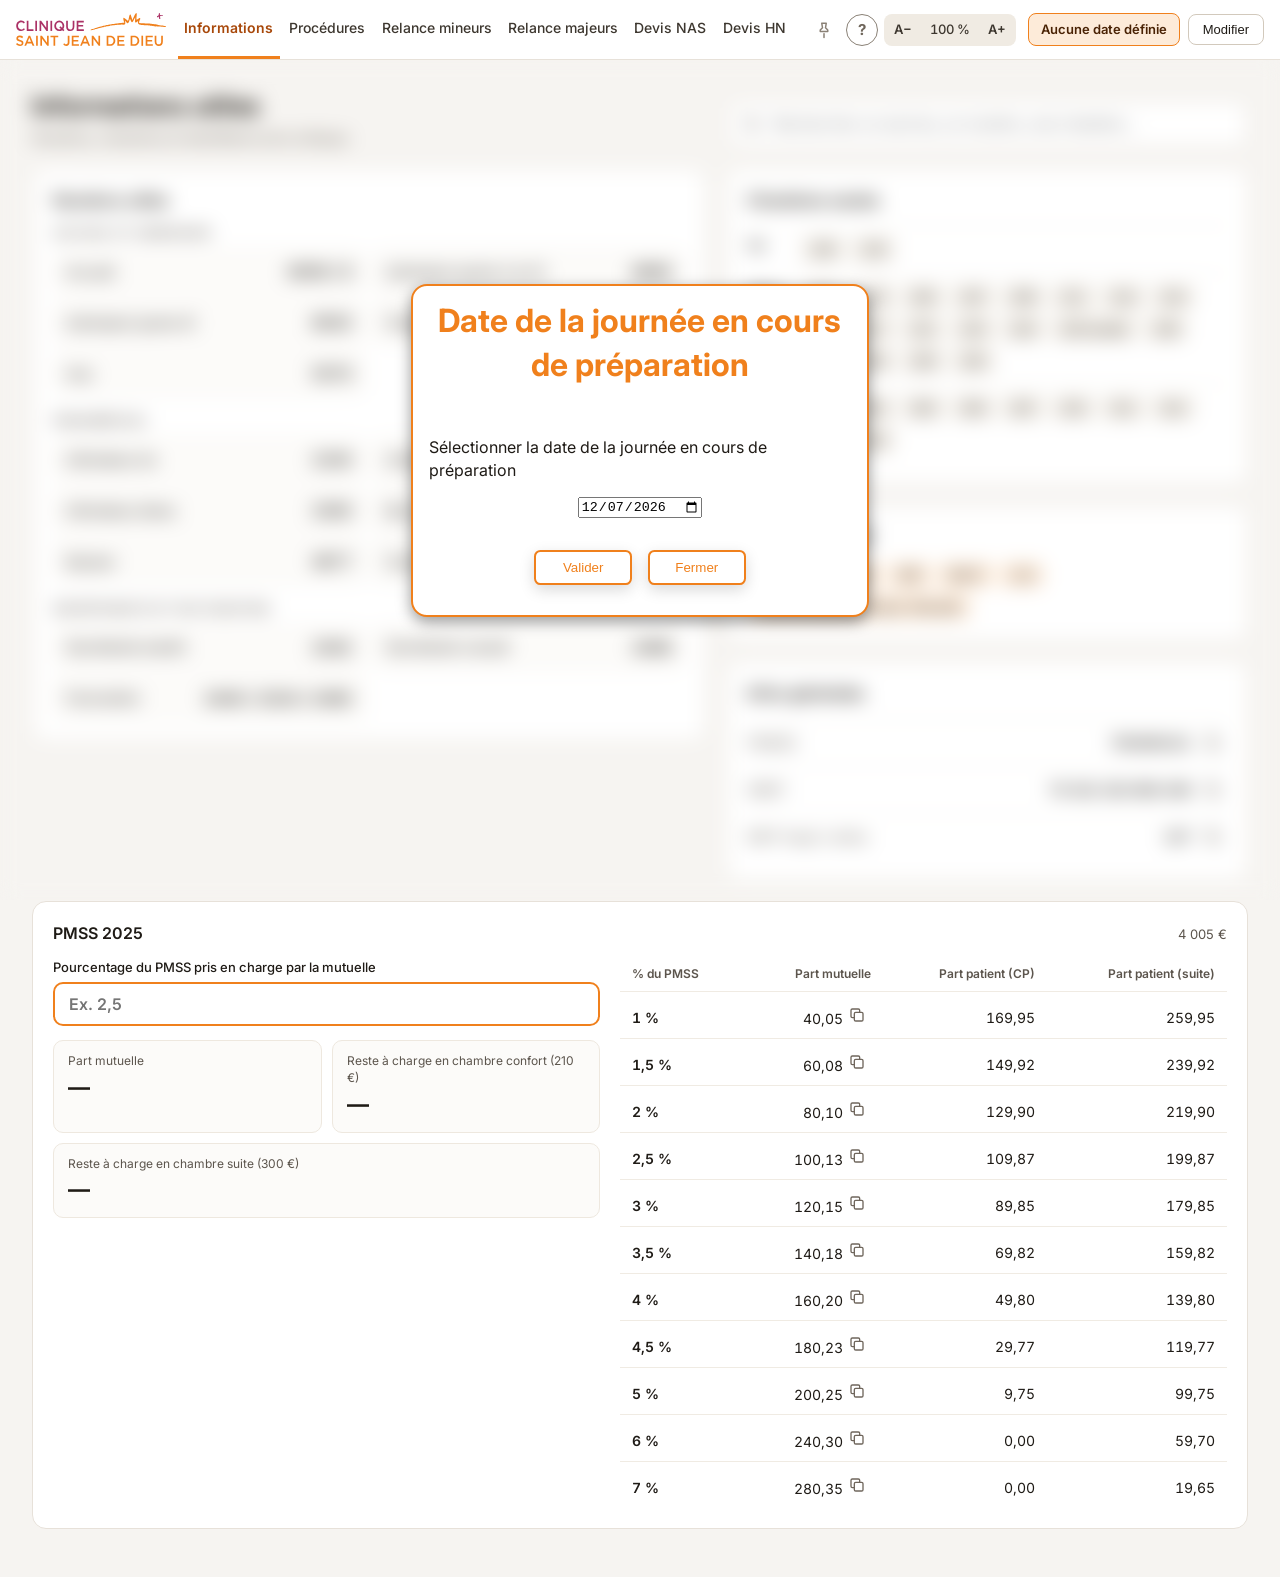
<file: index.html>
<!DOCTYPE html>
<html lang="fr">

<head>
    <meta charset="UTF-8">
    <meta name="viewport" content="width=device-width, initial-scale=1.0">
    <link href="./css/reset.css" rel="stylesheet" />
    <link href="./css/main.css" rel="stylesheet" />
    <link href="./css/header.css" rel="stylesheet" />
    <link href="./css/modal.css" rel="stylesheet" />
    <link href="./css/infos.css" rel="stylesheet" />
    <link href="./css/forms.css" rel="stylesheet" />
    <link href="./css/help.css" rel="stylesheet" />

    <script>
        // Taille du texte choisie sur ce poste (appliquée avant l'affichage pour éviter un saut)
        try {
            const taille = Number(localStorage.getItem('taillePolice'));
            if (taille >= 90 && taille <= 140) document.documentElement.style.fontSize = taille + '%';
        } catch (e) { /* stockage indisponible */ }
    </script>
    <title>Admissions - SJDD</title>
</head>

<body>
    <header>
        <img src="./images/logo.svg" alt="Logo de la clinique Saint-Jean de Dieu">
        <nav>
            <a href="#informations" class="active">Informations</a>
            <a href="#procedures">Procédures</a>
            <a href="#mineurs">Relance mineurs</a>
            <a href="#majeurs">Relance majeurs</a>
            <a href="#devis-nas">Devis NAS</a>
            <a href="#devis-hn">Devis HN</a>
        </nav>
        <div class="tools">
            <button type="button" id="pin-home" class="pin-home has-tip" aria-pressed="false" data-tip="Définir cette page comme page d'accueil" aria-label="Définir cette page comme page d'accueil de ce poste">
                <svg aria-hidden="true" focusable="false" viewBox="0 0 24 24" fill="none" stroke="currentColor" stroke-width="2" stroke-linecap="round" stroke-linejoin="round"><path d="M12 17v5"/><path d="M9 3h6l-1 6 3 3v2H7v-2l3-3z"/></svg>
            </button>
            <button type="button" id="open-help" class="help-btn has-tip" data-tip="Aide : à quoi sert chaque page" aria-label="Ouvrir l'aide : à quoi sert chaque page" aria-haspopup="dialog">?</button>
            <div class="font-size" role="group" aria-label="Taille du texte">
                <button type="button" id="font-minus" class="has-tip" data-tip="Réduire la taille du texte" aria-label="Réduire la taille du texte">A−</button>
                <button type="button" id="font-reset" class="has-tip" data-tip="Remettre la taille par défaut" aria-label="Remettre la taille du texte par défaut">100 %</button>
                <button type="button" id="font-plus" class="has-tip" data-tip="Agrandir la taille du texte" aria-label="Agrandir la taille du texte">A+</button>
            </div>
        </div>
        <div id="date-prepa">
            <p><span class="lbl-full">Journée en préparation :</span><span class="lbl-short">En préparation :</span> <span id="date-prepa-value"></span></p>
            <button id="open-modal" class="custom-button has-tip" data-tip="Changer la journée en préparation">Modifier</button>
        </div>
    </header>
    <main>
        <section id="informations">
            <div class="page-head">
                <div>
                    <h1>Informations utiles</h1>
                    <p class="page-sub">Numéros, chambres et identifiants de la clinique.</p>
                </div>
                <div class="search">
                    <svg aria-hidden="true" focusable="false" viewBox="0 0 24 24" fill="none" stroke="currentColor" stroke-width="2" stroke-linecap="round" stroke-linejoin="round"><circle cx="11" cy="11" r="7"/><path d="m20 20-3.5-3.5"/></svg>
                    <input type="search" id="info-search" placeholder="Rechercher un service, un numéro, une chambre…" aria-label="Rechercher dans les informations utiles" autocomplete="off">
                </div>
            </div>
            <p class="empty-state" id="info-empty" hidden>Aucun résultat pour cette recherche.</p>
            <div class="cols">
                <article id="telephone" class="card col-7 search-block">
                    <div class="card-head"><h2>Numéros utiles</h2></div>
                    <div class="groups">
                    <div class="search-group">
                        <h3 class="group-label">Accueil et admission</h3>
                        <div class="tiles">
                            <div class="tile search-item"><span>Accueil</span><strong>6009 / 9</strong></div>
                            <div class="tile search-item"><span>Admission (porte 2 et 3)</span><strong>6690</strong></div>
                            <div class="tile search-item"><span>Admission (porte 4)</span><strong>8020</strong></div>
                            <div class="tile search-item"><span>Prépa</span><strong>2038 / 4692</strong></div>
                            <div class="tile search-item"><span>Ana</span><strong>5570</strong></div>
                        </div>
                    </div>
                    <div class="search-group">
                        <h3 class="group-label">Paramédical</h3>
                        <div class="tiles">
                            <div class="tile search-item"><span>Infirmières 1er</span><strong>2100</strong></div>
                            <div class="tile search-item"><span>Infirmières 2ème</span><strong>2200</strong></div>
                            <div class="tile search-item"><span>Infirmières 3ème</span><strong>2300</strong></div>
                            <div class="tile search-item"><span>Bloc (responsable)</span><strong>6622 / 8004</strong></div>
                            <div class="tile search-item"><span>Myriam</span><strong>4677</strong></div>
                            <div class="tile search-item"><span>Fast track</span><strong>4633</strong></div>
                        </div>
                    </div>
                    <div class="search-group">
                        <h3 class="group-label">Secrétariats et facturation</h3>
                        <div class="tiles">
                            <div class="tile search-item"><span>Secrétariat anesth</span><strong>2342</strong></div>
                            <div class="tile search-item"><span>Secrétariat consult</span><strong>2496</strong></div>
                            <div class="tile search-item"><span>Facturation</span><strong>2440 / 2324 / 2490</strong></div>
                        </div>
                    </div>
                    </div>
                </article>
                <div class="col-5 stack">
                    <article id="chambres-seules" class="card search-block">
                        <div class="card-head"><h2>Chambres seules</h2></div>
                    <div class="floor search-group">
                        <h3 class="group-label">1er</h3>
                        <div class="chips"><span class="chip search-item">105</span><span class="chip search-item">118</span></div>
                    </div>
                    <div class="floor search-group">
                        <h3 class="group-label">2ème</h3>
                        <div class="chips"><span class="chip search-item">201</span><span class="chip search-item">203</span><span class="chip search-item">205</span><span class="chip search-item">207</span><span class="chip search-item">209</span><span class="chip search-item">211</span><span class="chip search-item">214</span><span class="chip search-item">215</span><span class="chip search-item">216</span><span class="chip search-item">217</span><span class="chip search-item">221</span><span class="chip search-item">223</span><span class="chip search-item">224</span><span class="chip search-item">225 (suite)</span><span class="chip search-item">226</span><span class="chip search-item">227</span><span class="chip search-item">228</span><span class="chip search-item">229</span><span class="chip search-item">230</span></div>
                    </div>
                    <div class="floor search-group">
                        <h3 class="group-label">3ème</h3>
                        <div class="chips"><span class="chip search-item">301</span><span class="chip search-item">302</span><span class="chip search-item">303</span><span class="chip search-item">304</span><span class="chip search-item">307</span><span class="chip search-item">310</span><span class="chip search-item">311</span><span class="chip search-item">312</span><span class="chip search-item">313</span><span class="chip search-item">316</span></div>
                    </div>
                    </article>
                    <article id="exo-pat" class="card search-block">
                        <div class="card-head"><h2>Exonération PAT</h2></div>
                        <div class="chips">
                            <span class="chip chip--accent search-item">ALD</span>
                            <span class="chip chip--accent search-item">AT</span>
                            <span class="chip chip--accent search-item">INV</span>
                            <span class="chip chip--accent search-item">SPE</span>
                            <span class="chip chip--accent search-item">SNCF</span>
                            <span class="chip chip--accent search-item">115</span>
                            <span class="chip chip--accent search-item">Tous les assurés Alsace-Moselle</span>
                        </div>
                    </article>
                    <article id="general" class="card search-block">
                        <div class="card-head"><h2>Infos générales</h2></div>
                    <div class="kv search-item">
                        <span>FINESS</span>
                        <span class="kv-value">750300121<button type="button" class="copy-btn" data-copy="750300121" aria-label="Copier le FINESS"><svg aria-hidden="true" focusable="false" viewBox="0 0 24 24" fill="none" stroke="currentColor" stroke-width="2" stroke-linecap="round" stroke-linejoin="round"><rect x="8" y="8" width="13" height="13" rx="2"/><path d="M16 8V5a2 2 0 0 0-2-2H5a2 2 0 0 0-2 2v9a2 2 0 0 0 2 2h3"/></svg></button></span>
                    </div>
                    <div class="kv search-item">
                        <span>SIRET</span>
                        <span class="kv-value">75 331 332 900 249<button type="button" class="copy-btn" data-copy="75 331 332 900 249" aria-label="Copier le SIRET"><svg aria-hidden="true" focusable="false" viewBox="0 0 24 24" fill="none" stroke="currentColor" stroke-width="2" stroke-linecap="round" stroke-linejoin="round"><rect x="8" y="8" width="13" height="13" rx="2"/><path d="M16 8V5a2 2 0 0 0-2-2H5a2 2 0 0 0-2 2v9a2 2 0 0 0 2 2h3"/></svg></button></span>
                    </div>
                    <div class="kv search-item">
                        <span>DMT hospi / ambu</span>
                        <span class="kv-value">137<button type="button" class="copy-btn" data-copy="137" aria-label="Copier le DMT hospi / ambu"><svg aria-hidden="true" focusable="false" viewBox="0 0 24 24" fill="none" stroke="currentColor" stroke-width="2" stroke-linecap="round" stroke-linejoin="round"><rect x="8" y="8" width="13" height="13" rx="2"/><path d="M16 8V5a2 2 0 0 0-2-2H5a2 2 0 0 0-2 2v9a2 2 0 0 0 2 2h3"/></svg></button></span>
                    </div>
                    </article>
                </div>
            </div>
            <article id="pmss" class="card search-item">
                <div class="card-head"><h2>PMSS 2025</h2><span>4 005 €</span></div>
                <div class="pmss-layout">
                    <section id="pmss-calcul">
                        <div id="pmss-calcul-inputs">
                            <label for="pmss-pourcentage">Pourcentage du PMSS pris en charge par la mutuelle</label>
                            <input type="number" id="pmss-pourcentage" min="0" step="0.1" inputmode="decimal" placeholder="Ex. 2,5">
                        </div>
                        <dl>
                            <div><dt>Part mutuelle</dt><dd><output id="pmss-mutuelle">—</output></dd></div>
                            <div><dt>Reste à charge en chambre confort (210 €)</dt><dd><output id="pmss-confort">—</output></dd></div>
                            <div><dt>Reste à charge en chambre suite (300 €)</dt><dd><output id="pmss-suite">—</output></dd></div>
                        </dl>
                    </section>
                    <div class="table-wrap">
                        <table>
                            <thead>
                                <tr>
                                    <th scope="col">% du PMSS</th>
                                    <th scope="col">Part mutuelle</th>
                                    <th scope="col">Part patient (CP)</th>
                                    <th scope="col">Part patient (suite)</th>
                                </tr>
                            </thead>
                            <tbody></tbody>
                        </table>
                    </div>
                </div>
            </article>
        </section>
        <section id="procedures">
            <div class="page-head">
                <div>
                    <h1>Procédures</h1>
                    <p class="page-sub">Choisir une procédure dans la liste pour l'afficher.</p>
                </div>
            </div>
            <div class="cols">
                <section class="card col-4 proc-col" id="procedures-list-card" aria-label="Liste des procédures">
                    <div class="search-row">
                        <div class="search">
                            <svg aria-hidden="true" focusable="false" viewBox="0 0 24 24" fill="none" stroke="currentColor" stroke-width="2" stroke-linecap="round" stroke-linejoin="round"><circle cx="11" cy="11" r="7"/><path d="m20 20-3.5-3.5"/></svg>
                            <input type="search" id="proc-search" placeholder="Rechercher une procédure…" aria-label="Rechercher une procédure" autocomplete="off">
                        </div>
                    </div>
                    <div id="proc-list">
                        <div class="proc-group">
                            <h3 class="group-label">Parcours patient</h3>
                            <ul class="proc-list">
                                <li><button type="button" class="proc-item" data-proc="Préadmission patient majeur" aria-current="true">Préadmission patient majeur</button></li>
                                <li><button type="button" class="proc-item" data-proc="Préadmission patient mineur">Préadmission patient mineur</button></li>
                                <li><button type="button" class="proc-item" data-proc="Demande de PEC (Prise En Charge)">Demande de PEC (Prise En Charge)</button></li>
                                <li><button type="button" class="proc-item" data-proc="Ajout de PEC (Prise En Charge)">Ajout de PEC (Prise En Charge)</button></li>
                                <li><button type="button" class="proc-item" data-proc="Admission ambulatoire">Admission ambulatoire</button></li>
                                <li><button type="button" class="proc-item" data-proc="Admission hospitalisation">Admission hospitalisation</button></li>
                                <li><button type="button" class="proc-item" data-proc="Sortie hospitalisation">Sortie hospitalisation</button></li>
                            </ul>
                        </div>
                        <div class="proc-group">
                            <h3 class="group-label">Backoffice</h3>
                            <ul class="proc-list">
                                <li><button type="button" class="proc-item" data-proc="Prépa ambulatoire">Prépa ambulatoire</button></li>
                                <li><button type="button" class="proc-item" data-proc="Prépa hospitalisation">Prépa hospitalisation</button></li>
                            </ul>
                        </div>
                        <div class="proc-group">
                            <h3 class="group-label">Cas particuliers</h3>
                            <ul class="proc-list">
                                <li><button type="button" class="proc-item" data-proc="Patient non assuré social">Patient non assuré social</button></li>
                                <li><button type="button" class="proc-item" data-proc="Patient hors nomenclature">Patient hors nomenclature</button></li>
                            </ul>
                        </div>
                        <div class="proc-group">
                            <h3 class="group-label">Général</h3>
                            <ul class="proc-list">
                                <li><button type="button" class="proc-item" data-proc="Consultation des droits">Consultation des droits</button></li>
                                <li><button type="button" class="proc-item" data-proc="CFE">CFE</button></li>
                                <li><button type="button" class="proc-item" data-proc="Recommandations globales">Recommandations globales</button></li>
                            </ul>
                        </div>
                    </div>
                    <p class="empty-state" id="proc-empty" hidden>Aucune procédure trouvée.</p>
                </section>
                <article class="card col-8 proc-pane proc-col-main" id="proc-pane" aria-live="polite">
                    <h2 id="proc-title">Préadmission patient majeur</h2>
                    <div class="proc-soon" id="proc-soon" hidden>
                        <span class="soon">Bientôt</span>
                        <p>Le contenu de cette procédure sera disponible prochainement.</p>
                    </div>
                    <div class="proc-body" data-proc="Préadmission patient majeur">

                        <div class="proc-alert" role="note">
                            <span class="proc-alert-icon" aria-hidden="true">!</span>
                            <p>Tenter de faire faire la préadmission <strong>en ligne via l'espace patient</strong>. Si impossible, suivre la procédure ci-dessous.</p>
                        </div>

                        <ol class="steps">
                            <li><span class="app app--expert">Expert</span>Demander la <strong>date de naissance</strong> et le <strong>nom</strong> du patient.</li>
                            <li><span class="app app--expert">Expert</span>Chercher le patient dans Expert.</li>
                            <li><span class="app app--expert">Expert</span>Vérifier la <strong>pièce d'identité</strong> si elle est présente dans Expert.</li>
                            <li><span class="app app--expert">Expert</span>Si elle n'y est pas, la scanner et la mettre dans Expert (catégorie <strong>Administratif</strong>, <strong>Identité</strong>).</li>
                            <li><span class="app app--expert">Expert</span>Le numéro de dossier se trouve dans l'onglet <strong>Séjours</strong> d'Expert.</li>
                            <li><span class="app app--hm">HM</span>Entrer le <strong>numéro de séjour</strong>.</li>
                            <li><span class="app app--hm">HM</span>Aller dans l'onglet <strong>Synthèse générale</strong>.</li>
                            <li><span class="app app--doc">Documents</span>Imprimer les documents suivants :
                                <ul class="steps-sub steps-docs">
                                    <li><span class="doc-name">Consentement anesthésie</span></li>
                                    <li><span class="doc-name">Consentement chirurgie</span></li>
                                    <li><span class="doc-name">Personne à prévenir / de confiance</span></li>
                                    <li><span class="doc-name">Directives anticipées</span></li>
                                    <li><span class="doc-name">Forfait ambulatoire</span> ou <span class="doc-name">Forfait hospitalisation</span> selon le séjour <em>(un seul choix possible)</em></li>
                                    <li><span class="doc-name">Fiche de traitement des données personnelles</span></li>
                                </ul>
                            </li>
                            <li><span class="app app--doc">Documents</span>Faire remplir les documents au patient.</li>
                            <li><span class="app app--expert">Expert</span>Scanner tous les documents et les ajouter dans Expert (catégorie <strong>Administratif</strong>, <strong>Documents pour admissions</strong>). Le fichier doit être nommé avec la <strong>date de l'intervention</strong>.</li>
                            <li><span class="app app--hm">HM</span>Dans l'onglet <strong>Patient</strong>, faire l'<strong>appel INSI</strong> grâce au bouton situé en bas de page.</li>
                            <li><span class="app app--hm">HM</span>Contrôler que le retour correspond bien à l'identité de la pièce d'identité du patient. En cas d'incohérence, mettre le curseur sur <strong>Refusé</strong>, choisir ensuite la raison et ajouter dans les commentaires <strong>« Flyer INSEE à donner »</strong>, puis mettre ledit flyer dans le dossier.</li>
                            <li><span class="app app--hm">HM</span>Ajouter, au minimum, le <strong>nom</strong>, le <strong>prénom</strong> et le <strong>numéro de téléphone</strong> de la personne à prévenir.</li>
                            <li><span class="app app--hm">HM</span>Dans l'onglet <strong>Séjour</strong>, ajouter l'anesthésiste de l'intervention en tant qu'<strong>anesthésiste responsable</strong>.</li>
                            <li><span class="app app--hm">HM</span>Si le patient a refusé un ou les deux choix du traitement des données personnelles, l'indiquer dans la <strong>zone libre</strong> de ce même onglet.</li>
                            <li><span class="app app--hm">HM</span>Dans l'onglet <strong>Couverture sociale</strong>, ajouter le <strong>numéro de sécurité sociale</strong> avec la <strong>clé</strong> dans le champ prévu.
                                <ul class="steps-sub">
                                    <li>Si le numéro n'est pas présent dans le champ et que l'appel INSI a réussi, il est disponible en passant la souris sur l'<strong>avatar</strong> en haut à gauche de la page.</li>
                                </ul>
                            </li>
                            <li><span class="app app--hm">HM</span>Faire l'<strong>appel CDRI</strong>.</li>
                            <li><span class="app app--hm">HM</span>Une fois l'appel terminé, cliquer sur la <strong>pastille CDRI</strong> pour voir si le patient est exonéré de certains soins ou s'il est bénéficiaire de la <strong>CSS</strong> (nouveau nom de la CMU).</li>
                            <li class="step--alert"><span class="sign-red sign-red--inline">Hospitalisation uniquement</span> S'il s'agit d'un <strong>séjour en hospitalisation</strong>, une <strong>demande de PEC</strong> doit être faite : se référer à la procédure <a href="#procedures" data-proc-goto="Demande de PEC (Prise En Charge)">Demande de PEC (Prise En Charge)</a>.</li>
                            <li><span class="app app--hm">HM</span><strong>Valider</strong> pour revenir à l'écran principal du séjour, cliquer sur <strong>Impressions</strong>, cocher uniquement <strong>Petites étiquettes</strong> et imprimer.</li>
                            <li><span class="app app--doc">Documents</span>Coller une étiquette sur la <strong>fiche suiveuse</strong> et mettre les autres dans le dossier avec les documents signés.</li>
                        </ol>
                    </div>
                    <div class="proc-body" data-proc="Préadmission patient mineur">

                        <div class="proc-alert" role="note">
                            <span class="proc-alert-icon" aria-hidden="true">!</span>
                            <p>Tenter de faire faire la préadmission <strong>en ligne via l'espace patient</strong>. Si impossible, suivre la procédure ci-dessous.</p>
                        </div>

                        <ol class="steps">
                            <li><span class="app app--expert">Expert</span>Demander la <strong>date de naissance</strong> et le <strong>nom</strong> du patient.</li>
                            <li><span class="app app--expert">Expert</span>Chercher le patient dans Expert.</li>
                            <li><span class="app app--expert">Expert</span>Vérifier la <strong>pièce d'identité</strong> si elle est présente dans Expert.</li>
                            <li><span class="app app--expert">Expert</span>Si elle n'y est pas, la scanner et la mettre dans Expert (catégorie <strong>Administratif</strong>, <strong>Identité</strong>).</li>
                            <li><span class="app app--expert">Expert</span>Demander les <strong>pièces d'identité des parents</strong> et l'<strong>acte de naissance</strong> ou le <strong>livret de famille</strong>.</li>
                            <li class="step--bis" data-bis="5 bis"><ul class="steps-sub steps-warn">
                                    <li>Si l'un des deux parents a perdu l'autorité parentale, le <strong>jugement</strong> doit être fourni par le parent qui dispose de l'autorité parentale.</li>
                                    <li>Si l'un des parents est décédé, la mention est présente sur le livret de famille : c'est donc le <strong>livret de famille</strong> qui devra être fourni, ou un <strong>acte de décès</strong>.</li>
                                </ul>
                            </li>
                            <li><span class="app app--expert">Expert</span>Scanner les pièces d'identité des parents et le livret de famille ou l'acte de naissance, et les mettre dans Expert (catégories <strong>Administratif</strong>, <strong>Identité parents</strong>).</li>
                            <li><span class="app app--expert">Expert</span>Le numéro de dossier se trouve dans l'onglet <strong>Séjours</strong> d'Expert.</li>
                            <li><span class="app app--hm">HM</span>Entrer le <strong>numéro de séjour</strong>.</li>
                            <li><span class="app app--hm">HM</span>Aller dans l'onglet <strong>Synthèse générale</strong>.</li>
                            <li><span class="app app--doc">Documents</span>Imprimer les documents suivants :
                                <ul class="steps-sub steps-docs">
                                    <li><span class="doc-name">Fiche d'admission des patients mineurs</span> <span class="sign-red">À signer par les deux parents</span></li>
                                    <li><span class="doc-name">Consentement anesthésie</span> <span class="sign-red">À signer par les deux parents</span></li>
                                    <li><span class="doc-name">Consentement chirurgie</span> <span class="sign-red">À signer par les deux parents</span></li>
                                    <li><span class="doc-name">Personne à prévenir / de confiance</span></li>
                                    <li><span class="doc-name">Directives anticipées</span></li>
                                    <li><span class="doc-name">Forfait ambulatoire</span> ou <span class="doc-name">Forfait hospitalisation</span> selon le séjour <em>(un seul choix possible)</em></li>
                                    <li><span class="doc-name">Fiche de traitement des données personnelles</span></li>
                                </ul>
                            </li>
                            <li><span class="app app--doc">Documents</span>Faire remplir les documents au patient.</li>
                            <li><span class="app app--expert">Expert</span>Scanner tous les documents et les ajouter dans Expert (catégorie <strong>Administratif</strong>, <strong>Documents pour admissions</strong>). Le fichier doit être nommé avec la <strong>date de l'intervention</strong>.</li>
                            <li><span class="app app--hm">HM</span>Dans l'onglet <strong>Patient</strong>, faire l'<strong>appel INSI</strong> grâce au bouton situé en bas de page.</li>
                            <li><span class="app app--hm">HM</span>Contrôler que le retour correspond bien à l'identité de la pièce d'identité du patient. En cas d'incohérence, mettre le curseur sur <strong>Refusé</strong>, choisir ensuite la raison et ajouter dans les commentaires <strong>« Flyer INSEE à donner »</strong>, puis mettre ledit flyer dans le dossier.</li>
                            <li><span class="app app--hm">HM</span>Ajouter, au minimum, le <strong>nom</strong>, le <strong>prénom</strong> et le <strong>numéro de téléphone</strong> de la personne à prévenir.</li>
                            <li><span class="app app--hm">HM</span>Dans l'onglet <strong>Séjour</strong>, ajouter l'anesthésiste de l'intervention en tant qu'<strong>anesthésiste responsable</strong>.</li>
                            <li><span class="app app--hm">HM</span>Si le patient a refusé un ou les deux choix du traitement des données personnelles, l'indiquer dans la <strong>zone libre</strong> de ce même onglet.</li>
                            <li><span class="app app--hm">HM</span>Dans l'onglet <strong>Couverture sociale</strong>, ajouter le <strong>numéro de sécurité sociale</strong> avec la <strong>clé</strong> dans le champ prévu.
                                <ul class="steps-sub">
                                    <li>Si le numéro n'est pas présent dans le champ et que l'appel INSI a réussi, il est disponible en passant la souris sur l'<strong>avatar</strong> en haut à gauche de la page.</li>
                                </ul>
                            </li>
                            <li><span class="app app--hm">HM</span>Les mineurs n'ayant pas de droit ouvert, il faut demander le <strong>numéro de sécurité sociale du parent</strong> sur lequel l'enfant est rattaché et faire l'<strong>appel CDRI</strong> avec ce numéro. Si le numéro est inconnu, se référer à la procédure <a href="#procedures" data-proc-goto="Consultation des droits"><strong>« Consultation des droits »</strong></a>.</li>
                            <li><span class="app app--hm">HM</span>Une fois l'appel terminé, cliquer sur la <strong>pastille CDRI</strong> pour voir si le patient est exonéré de certains soins ou s'il est bénéficiaire de la <strong>CSS</strong> (nouveau nom de la CMU).</li>
                            <li class="step--alert"><span class="sign-red sign-red--inline">Hospitalisation uniquement</span> S'il s'agit d'un <strong>séjour en hospitalisation</strong>, une <strong>demande de PEC</strong> doit être faite : se référer à la procédure <a href="#procedures" data-proc-goto="Demande de PEC (Prise En Charge)">Demande de PEC (Prise En Charge)</a>.</li>
                            <li><span class="app app--hm">HM</span><strong>Valider</strong> pour revenir à l'écran principal du séjour, cliquer sur <strong>Impressions</strong>, cocher uniquement <strong>Petites étiquettes</strong> et imprimer.</li>
                            <li><span class="app app--doc">Documents</span>Coller une étiquette sur la <strong>fiche suiveuse</strong> et mettre les autres dans le dossier avec les documents signés.</li>
                        </ol>
                    </div>
                    <div class="proc-body" data-proc="Demande de PEC (Prise En Charge)">
                        <ol class="steps">
                            <li><span class="app app--hm">HM</span>Dans HM, sur le dossier du séjour, aller dans l'onglet <strong>Synthèse générale</strong>.</li>
                            <li><span class="app app--hm">HM</span>Ouvrir la <strong>carte de mutuelle</strong> (si elle est présente).</li>
                            <li><span class="app app--quatre">4axes</span>Aller ensuite sur 4axes (<a href="https://4axes.net/entite/liste" target="_blank" rel="noopener noreferrer">https://4axes.net/entite/liste</a>).</li>
                            <li><span class="app app--quatre">4axes</span>Sur l'onglet <strong>Annuaire</strong>, dans le champ <strong>« Mots clés »</strong>, entrer le <strong>nom de la mutuelle</strong> tel qu'il apparaît sur la carte de mutuelle.</li>
                            <li><span class="app app--quatre">4axes</span>La liste des mutuelles correspondantes s'affiche.</li>
                            <li><span class="app app--quatre">4axes</span>Choisir la ligne où le <strong>code postal</strong> correspond à l'adresse de la mutuelle (généralement présent sur la carte de mutuelle).</li>
                            <li><span class="app app--quatre">4axes</span>À droite de la ligne, il y a soit une <strong>icône d'enveloppe</strong> (la demande sera envoyée à la mutuelle directement), soit un <strong>point d'exclamation</strong> (la demande sera envoyée à un gestionnaire global). Cliquer sur l'icône, peu importe laquelle est affichée.</li>
                            <li><span class="app app--quatre">4axes</span>Si les demandes de PEC pour la mutuelle sont gérées par un <strong>gestionnaire global</strong>, cela est indiqué sur l'écran suivant. Le nom du gestionnaire apparaît sur cet écran et son logo apparaît sur la carte de mutuelle. Si ce n'est pas le cas, c'est la mutuelle qui reçoit directement la demande : il suffit de lire l'écran pour trouver où cliquer.</li>
                            <li><span class="app app--quatre">4axes</span>Sur l'écran de demande, renseigner les champs suivants :
                                <ul class="steps-sub steps-fields">
                                    <li><strong>Date d'entrée :</strong> date à laquelle le patient sera admis.</li>
                                    <li><strong>Date prévisionnelle de sortie :</strong> compter deux semaines à partir de la date d'entrée.</li>
                                    <li><strong>N° d'entrée :</strong> c'est le numéro du dossier HM.</li>
                                    <li><strong class="term has-tip" tabindex="0" data-tip="Adhérent : l'assuré principal auprès de la mutuelle, généralement le premier de la liste des personnes sur la carte.">N° adhérent</strong><strong> :</strong> il est généralement présent sur la carte de mutuelle mais pas toujours. <span class="sign-red sign-red--inline">Même s'il est facultatif, le mettre si on l'a</span></li>
                                    <li><strong class="term has-tip" tabindex="0" data-tip="NIR : numéro de sécurité sociale. Adhérent : l'assuré principal auprès de la mutuelle, généralement le premier de la liste des personnes sur la carte.">NIR adhérent</strong><strong> :</strong> c'est le numéro de sécurité sociale de l'assuré principal auprès de la mutuelle et c'est, généralement, le premier dans la liste des personnes sur la carte de mutuelle. Son nom peut aussi apparaître sous le nom de la mutuelle.</li>
                                    <li><strong class="term has-tip" tabindex="0" data-tip="Adhérent : l'assuré principal auprès de la mutuelle, généralement le premier de la liste des personnes sur la carte.">Nom adhérent</strong><strong> :</strong> même chose que ci-dessus sauf qu'il s'agit du nom de famille.</li>
                                    <li><strong class="term has-tip" tabindex="0" data-tip="NIR : numéro de sécurité sociale. Bénéficiaire : le patient.">NIR bénéficiaire</strong><strong> :</strong> c'est le numéro de sécurité sociale du patient. <span class="sign-red sign-red--inline">À remettre même si le patient est l'adhérent</span></li>
                                    <li><strong class="term has-tip" tabindex="0" data-tip="Bénéficiaire : le patient.">Nom bénéficiaire</strong><strong> :</strong> nom de famille du patient. <span class="sign-red sign-red--inline">À remettre même si le patient est l'adhérent</span></li>
                                    <li><strong class="term has-tip" tabindex="0" data-tip="Bénéficiaire : le patient.">Prénom bénéficiaire</strong><strong> :</strong> prénom du patient.</li>
                                    <li><strong>Date de naissance :</strong> date de naissance du patient.</li>
                                    <li><strong>Nature hospitalisation :</strong> choisir <strong>« Chirurgicale »</strong>.</li>
                                    <li><strong>Mode de traitement :</strong> choisir <strong>« Hospitalisation complète »</strong>.</li>
                                </ul>
                            </li>
                            <li><span class="app app--quatre">4axes</span>Cliquer sur <strong>Envoyer</strong>.</li>
                            <li><span class="app app--quatre">4axes</span>Le site demande de vérifier la demande : la vérifier et cliquer sur <strong>Envoyer</strong>.</li>
                        </ol>
                    </div>
                    <div class="proc-body" data-proc="Ajout de PEC (Prise En Charge)">
                        <ol class="steps">
                            <li><span class="app app--quatre">4axes</span>Sur 4axes (<a href="https://4axes.net/messages/recus" target="_blank" rel="noopener noreferrer">https://4axes.net/messages/recus</a>), aller dans l'onglet <strong>Messages</strong> (on arrive directement sur <strong>Messages reçus</strong>).</li>
                            <li><span class="app app--quatre">4axes</span>Ouvrir une prise en charge <strong>non traitée</strong> (fond blanc sur la ligne). Il faut cliquer sur l'<strong>icône PDF</strong> en fin de ligne pour ouvrir la prise en charge.</li>
                            <li><span class="app app--hm">HM</span>Dans HM, ouvrir le dossier et aller sur l'onglet <strong>Couverture sociale</strong>.</li>
                            <li><span class="app app--hm">HM</span>Dans la partie <strong>« Mutuelle et débiteur »</strong>, entrer le <strong>nom de la mutuelle</strong> (qui apparaît sur le fichier PDF ouvert juste avant) et appuyer sur <strong>Entrée</strong>. La mutuelle devrait se remplir automatiquement.</li>
                            <li><span class="app app--hm">HM</span>Sur la ligne qui vient de s'ajouter, cliquer sur le <strong>petit crayon</strong>.</li>
                            <li><span class="app app--hm">HM</span>Sur le nouvel écran, entrer les <strong>dates d'entrée et de sortie</strong> telles qu'elles sont affichées sur HM.</li>
                            <li><span class="app app--hm">HM</span>Cocher la case <strong>Accepté</strong>.</li>
                            <li><span class="app app--hm">HM</span>Dans le champ <strong>Contrat</strong>, choisir <strong>« Contrat complet »</strong>.</li>
                            <li><span class="app app--hm">HM</span>La seule ligne qui doit, éventuellement, être modifiée est la ligne <strong class="term has-tip" tabindex="0" data-tip="CPC : la prise en charge de la chambre particulière.">CPC</strong>. <span class="sign-red sign-red--inline">Seule la ligne CPC est à modifier</span> Il s'agit de la prise en charge pour la chambre particulière. Soit le montant est indiqué clairement, soit c'est un pourcentage. Dans ce cas, la correspondance des pourcentages est présente sur la page <a href="#informations" data-goto="pmss">Informations</a> (bloc PMSS 2025) : le montant à mettre dans HM est celui appelé <strong>« Part mutuelle »</strong>.</li>
                            <li><span class="app app--hm">HM</span>Cliquer ensuite sur <strong>Sauvegarder</strong>.</li>
                        </ol>
                    </div>
                    <div class="proc-body" data-proc="Admission ambulatoire">
                        <ol class="steps">
                            <li><span class="app app--doc">Documents</span>Prendre le <strong>dossier patient</strong>.</li>
                            <li><span class="app app--expert">Expert</span>Ouvrir le dossier sur <strong>Expert</strong>.</li>
                            <li><span class="app app--expert">Expert</span>Vérifier que la <strong>pièce d'identité</strong> est sur Expert.</li>
                            <li><span class="app app--expert">Expert</span>Vérifier que les <strong>documents signés</strong> sont sur Expert.</li>
                            <li><span class="app app--hm">HM</span>Ouvrir le dossier sur <strong>HM</strong>.</li>
                            <li><span class="app app--expert">Expert</span>Vérifier que l'<strong>identité</strong> sur Expert correspond à la pièce d'identité.</li>
                            <li><span class="app app--hm">HM</span>Vérifier que la <strong>pastille de l'identité</strong> est en <strong>vert</strong>.</li>
                            <li><span class="app app--borne">Borne</span>Appeler le patient via la <strong>borne</strong>.</li>
                            <li>Poser les questions suivantes au patient :
                                <ul class="steps-sub">
                                    <li>Lui demander de décliner son <strong>identité</strong> (<strong>nom</strong>, <strong>prénom</strong>, <strong>nom de naissance</strong>, <strong>date de naissance</strong>).</li>
                                    <li>Lui demander les <strong>noms des médecins</strong> (chirurgien et anesthésiste) qui s'occuperont de lui.</li>
                                    <li>Lui demander son <strong>adresse postale</strong> et son <strong>numéro de téléphone</strong>.</li>
                                    <li>Lui demander les <strong>nom</strong>, <strong>prénom</strong> et <strong>numéro de téléphone</strong> de la ou des <strong>personnes à prévenir</strong>.</li>
                                </ul>
                            </li>
                            <li><span class="app app--doc">Documents</span>Lui faire remplir le <strong>devis de la clinique</strong> si ce n'est pas déjà fait.</li>
                            <li><strong>Encaisser</strong> le montant pour la clinique, l'anesthésiste et le chirurgien <em>(nous ne prenons pas les règlements de tous les chirurgiens : consulter la liste pour être sûr)</em>.</li>
                            <li><span class="app app--doc">Documents</span>Remettre le <strong>bulletin de situation</strong> et les <strong>factures</strong> au patient.</li>
                            <li><span class="app app--borne">Borne</span>Sur la borne, <strong>transférer le patient à l'infirmière</strong> pour toutes les spécialités sauf l'ophtalmologie. Pour l'ophtalmologie, le transférer au <strong>fast track</strong>.</li>
                        </ol>
                    </div>
                    <div class="proc-body" data-proc="Admission hospitalisation">
                        <ol class="steps">
                            <li><span class="app app--doc">Documents</span>Prendre le <strong>dossier patient</strong>.</li>
                            <li><span class="app app--expert">Expert</span>Ouvrir le dossier sur <strong>Expert</strong>.</li>
                            <li><span class="app app--expert">Expert</span>Vérifier que la <strong>pièce d'identité</strong> est sur Expert.</li>
                            <li><span class="app app--expert">Expert</span>Vérifier que les <strong>documents signés</strong> sont sur Expert.</li>
                            <li><span class="app app--hm">HM</span>Ouvrir le dossier sur <strong>HM</strong>.</li>
                            <li><span class="app app--expert">Expert</span>Vérifier que l'<strong>identité</strong> sur Expert correspond à la pièce d'identité.</li>
                            <li><span class="app app--hm">HM</span>Vérifier que la <strong>pastille de l'identité</strong> est en <strong>vert</strong>.</li>
                            <li><span class="app app--borne">Borne</span>Appeler le patient via la <strong>borne</strong>.</li>
                            <li>Poser les questions suivantes au patient :
                                <ul class="steps-sub">
                                    <li>Lui demander de décliner son <strong>identité</strong> (<strong>nom</strong>, <strong>prénom</strong>, <strong>nom de naissance</strong>, <strong>date de naissance</strong>).</li>
                                    <li>Lui demander les <strong>noms des médecins</strong> (chirurgien et anesthésiste) qui s'occuperont de lui.</li>
                                    <li>Lui demander son <strong>adresse postale</strong> et son <strong>numéro de téléphone</strong>.</li>
                                    <li>Lui demander les <strong>nom</strong>, <strong>prénom</strong> et <strong>numéro de téléphone</strong> de la ou des <strong>personnes à prévenir</strong>.</li>
                                </ul>
                            </li>
                            <li><span class="app app--doc">Documents</span>Lui faire remplir le <strong>devis de la clinique</strong> si ce n'est pas déjà fait.</li>
                            <li><span class="app app--borne">Borne</span><strong>Acquitter le ticket</strong> sur la borne.</li>
                        </ol>
                    </div>
                    <div class="proc-body" data-proc="Consultation des droits">
                        <ol class="steps">
                            <li><span class="app app--sesam">Sesam-Vitale</span>Cliquer sur le lien <strong>Consultation des droits</strong> dans le navigateur (Chrome, Firefox, Edge) : <a href="https://portail.sesam-vitale.fr/cdr/" target="_blank" rel="noopener noreferrer">https://portail.sesam-vitale.fr/cdr/</a></li>
                            <li><span class="app app--sesam">Sesam-Vitale</span>Si le poste est utilisé par plusieurs personnes : <span class="sign-red sign-red--inline">Vérifier que le nom correspond à la <span class="term has-tip" tabindex="0" data-tip="CPE : Carte de Professionnel d'Établissement.">carte CPE</span> insérée</span></li>
                            <li><span class="app app--sesam">Sesam-Vitale</span>Entrer le <strong>code PIN</strong> (unique à chaque carte) dans la fenêtre qui vient de s'ouvrir.</li>
                            <li><span class="app app--sesam">Sesam-Vitale</span>Cliquer sur le <strong>grand rectangle</strong> qui comporte plusieurs logos de caisses de sécurité sociale.</li>
                            <li><span class="app app--sesam">Sesam-Vitale</span>Entrer le <strong>nom</strong>, le <strong>prénom</strong> et la <strong>date de naissance</strong> du patient (<strong>JJMMAAAA</strong>) et cliquer sur <strong>Rechercher</strong> ou appuyer sur <strong>Entrée</strong>.</li>
                            <li><span class="app app--sesam">Sesam-Vitale</span>Si la recherche ne donne rien, cliquer sur <strong>Retour au portail</strong>.</li>
                            <li><span class="app app--sesam">Sesam-Vitale</span>Répéter la procédure en cliquant, à tour de rôle, sur <strong>chaque carré</strong> présent sous le grand rectangle.</li>
                        </ol>
                    </div>
                    <div class="proc-body" data-proc="CFE">
                        <ol class="steps">
                            <li><span class="app app--cfe">CFE</span>Se rendre sur le site de la CFE : <a href="https://www.cfe.fr/fr/etablissement-de-sante" target="_blank" rel="noopener noreferrer">https://www.cfe.fr/fr/etablissement-de-sante</a></li>
                            <li><span class="app app--cfe">CFE</span>Entrer le <strong>numéro d'établissement</strong> (numéro FINESS) : <span class="copy-chip"><strong>750300121</strong><button type="button" class="copy-btn" data-copy="750300121" aria-label="Copier le FINESS"><svg aria-hidden="true" focusable="false" viewBox="0 0 24 24" fill="none" stroke="currentColor" stroke-width="2" stroke-linecap="round" stroke-linejoin="round"><rect x="8" y="8" width="13" height="13" rx="2"/><path d="M16 8V5a2 2 0 0 0-2-2H5a2 2 0 0 0-2 2v9a2 2 0 0 0 2 2h3"/></svg></button></span></li>
                            <li><span class="app app--cfe">CFE</span>Entrer le <strong>numéro de sécurité sociale</strong> du patient complet (avec la <strong>clé</strong>).</li>
                            <li><span class="app app--cfe">CFE</span>Entrer la <strong>date d'entrée</strong>.</li>
                            <li><span class="app app--cfe">CFE</span>Cliquer sur <strong>Suite</strong> (bouton peu visible : il se trouve en bas à droite, au-dessus du bandeau bleu).</li>
                            <li><span class="app app--cfe">CFE</span>Sur l'écran suivant, vérifier que l'<strong>établissement</strong> et le <strong>patient</strong> sont corrects.</li>
                            <li><span class="app app--cfe">CFE</span>Cliquer sur <strong>Suite</strong> (même emplacement qu'avant).</li>
                            <li><span class="app app--cfe">CFE</span>Sur l'écran suivant, mettre le <strong>numéro d'entrée</strong> (numéro de dossier HM).</li>
                            <li><span class="app app--cfe">CFE</span>Cocher la case qui correspond au <strong>séjour</strong>.</li>
                            <li><span class="app app--cfe">CFE</span>Entrer la <strong>discipline médico-tarifaire</strong> : <span class="copy-chip"><strong>137</strong><button type="button" class="copy-btn" data-copy="137" aria-label="Copier la discipline 137"><svg aria-hidden="true" focusable="false" viewBox="0 0 24 24" fill="none" stroke="currentColor" stroke-width="2" stroke-linecap="round" stroke-linejoin="round"><rect x="8" y="8" width="13" height="13" rx="2"/><path d="M16 8V5a2 2 0 0 0-2-2H5a2 2 0 0 0-2 2v9a2 2 0 0 0 2 2h3"/></svg></button></span></li>
                            <li><span class="app app--cfe">CFE</span>Cocher <strong>Non</strong> sur toutes les autres cases et cliquer sur <strong>Suite</strong>.</li>
                            <li><span class="app app--cfe">CFE</span>Cliquer sur <strong>Suite</strong>, puis sur <strong>Valider la demande</strong> dans la fenêtre qui s'ouvre.</li>
                            <li><span class="app app--doc">Documents</span>Le site affiche le <strong>pourcentage pris en charge</strong> : faire une <strong>capture d'écran</strong>, l'imprimer et l'ajouter dans le <strong>dossier papier</strong>.</li>
                        </ol>
                    </div>
                    <div class="proc-body" data-proc="Patient hors nomenclature">
                        <ol class="steps">
                            <li><span class="app app--site">Site</span>Sur ce site, aller dans l'onglet <strong>Devis HN</strong>.</li>
                            <li><span class="app app--site">Site</span>Entrer le <strong>nom et prénom</strong> du patient et sa <strong>date de naissance</strong> dans les champs prévus.</li>
                            <li><span class="app app--site">Site</span>Choisir le <strong>chirurgien</strong> dans la liste déroulante.</li>
                            <li><span class="app app--site">Site</span>Cliquer sur <span class="btn btn-primary btn-demo"><svg aria-hidden="true" focusable="false" viewBox="0 0 24 24" fill="none" stroke="currentColor" stroke-width="2" stroke-linecap="round" stroke-linejoin="round"><rect x="3" y="5" width="18" height="14" rx="2"/><path d="m3 7 9 6 9-6"/></svg>Envoyer l'email</span></li>
                            <li><span class="app app--outlook">Outlook</span>L'email s'ouvre automatiquement dans Outlook.</li>
                            <li><span class="app app--outlook">Outlook</span>Ajouter la <strong>signature du service</strong> si elle est absente.</li>
                            <li><span class="app app--outlook">Outlook</span>Envoyer l'email.</li>
                            <li><span class="app app--doc">Documents</span>Sur la <strong>fiche suiveuse</strong>, sur la ligne prévue, ajouter la <strong>date d'envoi</strong> de l'email.</li>
                        </ol>
                    </div>
                    <div class="proc-body" data-proc="Patient non assuré social">
                        <ol class="steps">
                            <li><span class="app app--site">Site</span>Sur ce site, aller dans l'onglet <strong>Devis NAS</strong>.</li>
                            <li><span class="app app--site">Site</span>Entrer le <strong>nom et prénom</strong> du patient et sa <strong>date de naissance</strong> dans les champs prévus.</li>
                            <li><span class="app app--expert">Expert</span>Dans Expert, chercher le patient.</li>
                            <li><span class="app app--expert">Expert</span>Cliquer sur <strong>Séjours</strong>.</li>
                            <li><span class="app app--expert">Expert</span>Cliquer sur <strong>Intervention</strong>.</li>
                            <li><span class="app app--expert">Expert</span>Copier le <strong>descriptif de l'intervention</strong>.</li>
                            <li><span class="app app--site">Site</span>Coller le descriptif dans <strong>« Description de l'intervention »</strong>.</li>
                            <li><span class="app app--site">Site</span>Cliquer sur <span class="btn btn-primary btn-demo"><svg aria-hidden="true" focusable="false" viewBox="0 0 24 24" fill="none" stroke="currentColor" stroke-width="2" stroke-linecap="round" stroke-linejoin="round"><rect x="3" y="5" width="18" height="14" rx="2"/><path d="m3 7 9 6 9-6"/></svg>Envoyer l'email</span></li>
                            <li><span class="app app--outlook">Outlook</span>L'email s'ouvre automatiquement dans Outlook.</li>
                            <li><span class="app app--outlook">Outlook</span>Ajouter la <strong>signature du service</strong> si elle est absente.</li>
                            <li><span class="app app--outlook">Outlook</span>Envoyer l'email.</li>
                            <li><span class="app app--doc">Documents</span>Sur la <strong>fiche suiveuse</strong>, sur la ligne prévue, ajouter la <strong>date d'envoi</strong> de l'email.</li>
                        </ol>
                    </div>
                </article>
            </div>
        </section>
        <section id="mineurs">
            <div class="page-head">
                <div>
                    <h1>Relance patient mineur</h1>
                    <p class="page-sub">Dossier incomplet : cocher les documents manquants, l'email se compose tout seul.</p>
                </div>
            </div>
            <div class="cols">
                <form id="mineur-form" class="card col-6">
                    <div class="form-row form-row--top" style="margin-bottom: 1.375rem">
                        <div class="field">
                            <label for="files-number-mineurs">Numéro de dossier</label>
                            <input type="text" name="files-number" id="files-number-mineurs" placeholder="Numéro de dossier" autocomplete="off">
                        </div>
                        <div class="field">
                            <label for="mail">Email parent</label>
                            <div class="field-row">
                                <input type="email" name="mail" id="mail" placeholder="parent@exemple.fr" required autocomplete="off">
                                <button type="button" class="icon-btn" id="add-parent2" aria-label="Ajouter un second parent" aria-expanded="false" aria-controls="parent2-field"><svg aria-hidden="true" focusable="false" viewBox="0 0 24 24" fill="none" stroke="currentColor" stroke-width="2" stroke-linecap="round" stroke-linejoin="round"><path d="M12 5v14M5 12h14"/></svg></button>
                            </div>
                        </div>
                        <div class="field field--second" id="parent2-field" hidden>
                            <label for="mail2">Email second parent</label>
                            <div class="field-row">
                                <input type="email" name="mail2" id="mail2" placeholder="second-parent@exemple.fr" autocomplete="off">
                                <button type="button" class="icon-btn" id="remove-parent2" aria-label="Retirer le second parent"><svg aria-hidden="true" focusable="false" viewBox="0 0 24 24" fill="none" stroke="currentColor" stroke-width="2" stroke-linecap="round" stroke-linejoin="round"><path d="M6 6l12 12M18 6 6 18"/></svg></button>
                            </div>
                            <span class="field-hint">Les deux adresses recevront l'email.</span>
                        </div>
                    </div>
                    <div class="doc-head">
                        <h2>Documents manquants</h2>
                        <div class="doc-head-tools">
                            <span class="doc-count" id="mineurs-count">0 sélectionné</span>
                            <label class="check-all"><input type="checkbox" name="checkAll" id="checkAll"><span id="labelCheckAll">Tout cocher</span></label>
                        </div>
                    </div>
                    <div class="doc-group" data-group="Identité">
                        <h3 class="group-label">Identité</h3>
                        <div class="doc-grid">
                            <label class="doc-tile"><input type="checkbox" name="cni-patient" id="cni-patient"><span>Identité patient</span></label>
                            <label class="doc-tile"><input type="checkbox" name="cni-pere" id="cni-pere"><span>Identité père</span></label>
                            <label class="doc-tile"><input type="checkbox" name="cni-mere" id="cni-mere"><span>Identité mère</span></label>
                            <label class="doc-tile"><input type="checkbox" name="lf-naissance" id="lf-naissance"><span>Livret de famille / Acte de naissance</span></label>
                        </div>
                    </div>
                    <div class="doc-group" data-group="Administratif">
                        <h3 class="group-label">Administratif</h3>
                        <div class="doc-grid">
                            <div class="doc-tile doc-tile--sig">
                                <label class="doc-tile-row"><input type="checkbox" name="adm-mineur" id="adm-mineur"><span>Fiche admission patient mineur</span></label>
                                <div class="sig" role="group" aria-labelledby="sig-label-adm-mineur">
                                    <span class="sig-label" id="sig-label-adm-mineur">Signature manquante</span>
                                    <div class="seg seg--sm">
                                        <label><input type="radio" name="sig-adm-mineur" value="both" checked>Les deux</label>
                                        <label><input type="radio" name="sig-adm-mineur" value="pere">Père</label>
                                        <label><input type="radio" name="sig-adm-mineur" value="mere">Mère</label>
                                    </div>
                                </div>
                            </div>
                            <div class="doc-tile doc-tile--sig">
                                <label class="doc-tile-row"><input type="checkbox" name="ca" id="ca"><span>Consentement anesthésie</span></label>
                                <div class="sig" role="group" aria-labelledby="sig-label-ca">
                                    <span class="sig-label" id="sig-label-ca">Signature manquante</span>
                                    <div class="seg seg--sm">
                                        <label><input type="radio" name="sig-ca" value="both" checked>Les deux</label>
                                        <label><input type="radio" name="sig-ca" value="pere">Père</label>
                                        <label><input type="radio" name="sig-ca" value="mere">Mère</label>
                                    </div>
                                </div>
                            </div>
                            <div class="doc-tile doc-tile--sig">
                                <label class="doc-tile-row"><input type="checkbox" name="cc" id="cc"><span>Consentement chirurgie</span></label>
                                <div class="sig" role="group" aria-labelledby="sig-label-cc">
                                    <span class="sig-label" id="sig-label-cc">Signature manquante</span>
                                    <div class="seg seg--sm">
                                        <label><input type="radio" name="sig-cc" value="both" checked>Les deux</label>
                                        <label><input type="radio" name="sig-cc" value="pere">Père</label>
                                        <label><input type="radio" name="sig-cc" value="mere">Mère</label>
                                    </div>
                                </div>
                            </div>
                            <label class="doc-tile"><input type="checkbox" name="pap" id="pap"><span>Personne à prévenir - de confiance</span></label>
                            <label class="doc-tile"><input type="checkbox" name="tt-donnees" id="tt-donnees"><span>E-SATIS</span></label>
                        </div>
                    </div>
                    <div class="doc-group" data-group="Couverture sociale">
                        <h3 class="group-label">Couverture sociale</h3>
                        <div class="doc-grid">
                            <label class="doc-tile"><input type="checkbox" name="vitale" id="vitale"><span>Carte vitale</span></label>
                            <label class="doc-tile"><input type="checkbox" name="mutuelle" id="mutuelle"><span>Carte mutuelle</span></label>
                        </div>
                    </div>
                </form>
                <aside class="card col-5" aria-label="Aperçu de l'email">
                    <div class="card-head"><h2>Email prêt à envoyer</h2><span class="live-badge">Aperçu en direct</span></div>
                    <div class="actions">
                        <a class="btn btn-primary" id="send-email-mineurs" role="link" aria-disabled="true"><svg aria-hidden="true" focusable="false" viewBox="0 0 24 24" fill="none" stroke="currentColor" stroke-width="2" stroke-linecap="round" stroke-linejoin="round"><rect x="3" y="5" width="18" height="14" rx="2"/><path d="m3 7 9 6 9-6"/></svg>Envoyer l'email</a>
                        <button type="button" class="btn btn-secondary" id="copy-email-mineurs" aria-disabled="true"><svg aria-hidden="true" focusable="false" viewBox="0 0 24 24" fill="none" stroke="currentColor" stroke-width="2" stroke-linecap="round" stroke-linejoin="round"><rect x="8" y="8" width="13" height="13" rx="2"/><path d="M16 8V5a2 2 0 0 0-2-2H5a2 2 0 0 0-2 2v9a2 2 0 0 0 2 2h3"/></svg><span>Copier le texte</span></button>
                    </div>
                    <p class="hint" id="mineurs-mail-hint">Cochez au moins un document et saisissez les emails des parents.</p>
                    <div class="mail">
                        <dl class="mail-head">
                            <div><dt>À</dt><dd id="mineurs-mail-to"></dd></div>
                            <div id="mineurs-mail-cc-row"><dt>Cc</dt><dd id="mineurs-mail-cc"></dd></div>
                            <div><dt>Objet</dt><dd id="mineurs-mail-subject"></dd></div>
                        </dl>
                        <div class="mail-body" id="mineurs-mail-body"></div>
                    </div>
                </aside>
            </div>
        </section>
        <section id="majeurs">
            <div class="page-head">
                <div>
                    <h1>Relance patient majeur</h1>
                    <p class="page-sub">Dossier incomplet : cocher les documents manquants, l'email se compose tout seul.</p>
                </div>
            </div>
            <div class="cols">
                <form id="majeur-form" class="card col-6">
                    <div class="form-row" style="margin-bottom: 1.375rem">
                        <div class="field">
                            <span class="field-label" id="civilite-label">Civilité</span>
                            <div class="seg seg--split" role="group" aria-labelledby="civilite-label">
                                <label><input type="checkbox" name="madame" id="madame">Madame</label>
                                <label><input type="checkbox" name="monsieur" id="monsieur">Monsieur</label>
                            </div>
                        </div>
                        <div class="field">
                            <label for="files-number-majeurs">Numéro de dossier</label>
                            <input type="text" name="files-number" id="files-number-majeurs" placeholder="Numéro de dossier" autocomplete="off">
                        </div>
                    </div>
                    <div class="field" style="margin-bottom: 1.375rem">
                        <label for="mailMajeurs">Email patient</label>
                        <input type="email" name="mailMajeurs" id="mailMajeurs" placeholder="patient@exemple.fr" required autocomplete="off">
                    </div>
                    <div class="doc-head">
                        <h2>Documents manquants</h2>
                        <div class="doc-head-tools">
                            <span class="doc-count" id="majeurs-count">0 sélectionné</span>
                            <label class="check-all"><input type="checkbox" name="checkAllMajeurs" id="checkAllMajeurs"><span id="labelCheckAllMajeurs">Tout cocher</span></label>
                        </div>
                    </div>
                    <div class="doc-group" data-group="Identité">
                        <h3 class="group-label">Identité</h3>
                        <div class="doc-grid">
                            <label class="doc-tile"><input type="checkbox" name="cni-patient-majeur" id="cni-patient-majeur"><span>Identité patient</span></label>
                        </div>
                    </div>
                    <div class="doc-group" data-group="Administratif">
                        <h3 class="group-label">Administratif</h3>
                        <div class="doc-grid">
                            <label class="doc-tile"><input type="checkbox" name="ca-majeur" id="ca-majeur"><span>Consentement anesthésie</span></label>
                            <label class="doc-tile"><input type="checkbox" name="cc-majeur" id="cc-majeur"><span>Consentement chirurgie</span></label>
                            <label class="doc-tile"><input type="checkbox" name="pap-majeur" id="pap-majeur"><span>Personne à prévenir - de confiance</span></label>
                            <label class="doc-tile"><input type="checkbox" name="da-majeur" id="da-majeur"><span>Directives anticipées</span></label>
                            <label class="doc-tile"><input type="checkbox" name="tt-donnees-majeur" id="tt-donnees-majeur"><span>E-SATIS</span></label>
                        </div>
                    </div>
                    <div class="doc-group" data-group="Couverture sociale">
                        <h3 class="group-label">Couverture sociale</h3>
                        <div class="doc-grid">
                            <label class="doc-tile"><input type="checkbox" name="vitale-majeur" id="vitale-majeur"><span>Carte vitale</span></label>
                            <label class="doc-tile"><input type="checkbox" name="mutuelle-majeur" id="mutuelle-majeur"><span>Carte mutuelle</span></label>
                        </div>
                    </div>
                </form>
                <aside class="card col-5" aria-label="Aperçu de l'email">
                    <div class="card-head"><h2>Email prêt à envoyer</h2><span class="live-badge">Aperçu en direct</span></div>
                    <div class="actions">
                        <a class="btn btn-primary" id="send-email-majeurs" role="link" aria-disabled="true"><svg aria-hidden="true" focusable="false" viewBox="0 0 24 24" fill="none" stroke="currentColor" stroke-width="2" stroke-linecap="round" stroke-linejoin="round"><rect x="3" y="5" width="18" height="14" rx="2"/><path d="m3 7 9 6 9-6"/></svg>Envoyer l'email</a>
                        <button type="button" class="btn btn-secondary" id="copy-email-majeurs" aria-disabled="true"><svg aria-hidden="true" focusable="false" viewBox="0 0 24 24" fill="none" stroke="currentColor" stroke-width="2" stroke-linecap="round" stroke-linejoin="round"><rect x="8" y="8" width="13" height="13" rx="2"/><path d="M16 8V5a2 2 0 0 0-2-2H5a2 2 0 0 0-2 2v9a2 2 0 0 0 2 2h3"/></svg><span>Copier le texte</span></button>
                    </div>
                    <p class="hint" id="majeurs-mail-hint">Cochez au moins un document et saisissez l'email du patient.</p>
                    <div class="mail">
                        <dl class="mail-head">
                            <div><dt>À</dt><dd id="majeurs-mail-to"></dd></div>
                            <div id="majeurs-mail-cc-row"><dt>Cc</dt><dd id="majeurs-mail-cc"></dd></div>
                            <div><dt>Objet</dt><dd id="majeurs-mail-subject"></dd></div>
                        </dl>
                        <div class="mail-body" id="majeurs-mail-body"></div>
                    </div>
                </aside>
            </div>
        </section>
        <section id="devis-nas">
            <div class="page-head">
                <div>
                    <h1>Devis patient Non Assuré Social</h1>
                    <p class="page-sub">Renseigner le patient et l'intervention, l'email au service facturation est prêt.</p>
                </div>
            </div>
            <div class="cols">
                <form id="devis-nas-form" class="card col-5">
                    <div class="card-head"><h2>Informations sur le patient</h2></div>
                    <div class="form-stack">
                        <div class="form-row">
                            <div class="field">
                                <label for="patient-name-nas">Nom et prénom du patient</label>
                                <input type="text" id="patient-name-nas" name="patient-name-nas" required autocomplete="off">
                            </div>
                            <div class="field">
                                <label for="patient-dob-nas">Date de naissance</label>
                                <input type="date" id="patient-dob-nas" name="patient-dob-nas" required>
                            </div>
                        </div>
                        <div class="field">
                            <label for="intervention-description-nas">Description de l'intervention</label>
                            <textarea id="intervention-description-nas" name="intervention-description-nas" rows="4" required></textarea>
                        </div>
                    </div>
                </form>
                                <aside class="card col-6" aria-label="Aperçu de l'email">
                    <div class="card-head"><h2>Email prêt à envoyer</h2><span class="live-badge">Aperçu en direct</span></div>
                    <div class="actions">
                        <a class="btn btn-primary" id="send-email-nas" role="link" aria-disabled="true"><svg aria-hidden="true" focusable="false" viewBox="0 0 24 24" fill="none" stroke="currentColor" stroke-width="2" stroke-linecap="round" stroke-linejoin="round"><rect x="3" y="5" width="18" height="14" rx="2"/><path d="m3 7 9 6 9-6"/></svg>Envoyer l'email</a>
                        <button type="button" class="btn btn-secondary" id="copy-email-nas" aria-disabled="true"><svg aria-hidden="true" focusable="false" viewBox="0 0 24 24" fill="none" stroke="currentColor" stroke-width="2" stroke-linecap="round" stroke-linejoin="round"><rect x="8" y="8" width="13" height="13" rx="2"/><path d="M16 8V5a2 2 0 0 0-2-2H5a2 2 0 0 0-2 2v9a2 2 0 0 0 2 2h3"/></svg><span>Copier le texte</span></button>
                    </div>
                    <p class="hint" id="nas-mail-hint">Renseignez le nom, la date de naissance et l'intervention.</p>
                    <div class="mail">
                        <dl class="mail-head">
                            <div><dt>À</dt><dd id="nas-mail-to"></dd></div>
                            <div id="nas-mail-cc-row"><dt>Cc</dt><dd id="nas-mail-cc"></dd></div>
                            <div><dt>Objet</dt><dd id="nas-mail-subject"></dd></div>
                        </dl>
                        <div class="mail-body" id="nas-mail-body"></div>
                    </div>
                </aside>
            </div>
        </section>
        <section id="devis-hn">
            <div class="page-head">
                <div>
                    <h1>Devis patient Hors Nomenclature</h1>
                    <p class="page-sub">Choisir le chirurgien : le destinataire se remplit tout seul.</p>
                </div>
            </div>
            <div class="cols">
                <form id="devis-hn-form" class="card col-5">
                    <div class="card-head"><h2>Informations sur le patient</h2></div>
                    <div class="form-stack">
                        <div class="form-row">
                            <div class="field">
                                <label for="patient-name-hn">Nom et prénom du patient</label>
                                <input type="text" id="patient-name-hn" name="patient-name-hn" required autocomplete="off">
                            </div>
                            <div class="field">
                                <label for="patient-dob-hn">Date de naissance</label>
                                <input type="date" id="patient-dob-hn" name="patient-dob-hn" required>
                            </div>
                        </div>
                        <div class="field">
                            <label for="surgeon-hn">Chirurgien</label>
                            <select name="surgeon-hn" id="surgeon-hn" required>
                                <option value="">Sélectionner un chirurgien</option>
                                    <option value="racy">Dr. Racy</option>
                                    <option value="davido">Dr. Davido</option>
                                    <option value="de-verbizier">Dr. De Verbizier</option>
                                    <option value="boutin">Dr. Boutin</option>
                                    <option value="samama">Dr. Samama</option>
                                    <option value="fitoussi">Dr. Fitoussi</option>
                                    <option value="barry-de-longchamps">Dr. Barry de Longchamps</option>
                                    <option value="lemazurier">Dr. Lemazurier</option>
                                    <option value="guilhard">Dr. Guilhard</option>
                                    <option value="sarfati">Dr. Sarfati</option>
                            </select>
                        </div>
                    </div>
                </form>
                                <aside class="card col-6" aria-label="Aperçu de l'email">
                    <div class="card-head"><h2>Email prêt à envoyer</h2><span class="live-badge">Aperçu en direct</span></div>
                    <div class="actions">
                        <a class="btn btn-primary" id="send-email-hn" role="link" aria-disabled="true"><svg aria-hidden="true" focusable="false" viewBox="0 0 24 24" fill="none" stroke="currentColor" stroke-width="2" stroke-linecap="round" stroke-linejoin="round"><rect x="3" y="5" width="18" height="14" rx="2"/><path d="m3 7 9 6 9-6"/></svg>Envoyer l'email</a>
                        <button type="button" class="btn btn-secondary" id="copy-email-hn" aria-disabled="true"><svg aria-hidden="true" focusable="false" viewBox="0 0 24 24" fill="none" stroke="currentColor" stroke-width="2" stroke-linecap="round" stroke-linejoin="round"><rect x="8" y="8" width="13" height="13" rx="2"/><path d="M16 8V5a2 2 0 0 0-2-2H5a2 2 0 0 0-2 2v9a2 2 0 0 0 2 2h3"/></svg><span>Copier le texte</span></button>
                    </div>
                    <p class="hint" id="hn-mail-hint">Renseignez le nom, la date de naissance et le chirurgien.</p>
                    <div class="mail">
                        <dl class="mail-head">
                            <div><dt>À</dt><dd id="hn-mail-to"></dd></div>
                            <div id="hn-mail-cc-row"><dt>Cc</dt><dd id="hn-mail-cc"></dd></div>
                            <div><dt>Objet</dt><dd id="hn-mail-subject"></dd></div>
                        </dl>
                        <div class="mail-body" id="hn-mail-body"></div>
                    </div>
                </aside>
            </div>
        </section>
    </main>
    <div id="modal">
        <div id="modal-content">
            <h2>Date de la journée en cours de préparation</h2>
            <form>
                <label for="date-prepa-modal">Sélectionner la date de la journée en cours de préparation</label>
                <input type="date" name="date-prepa-modal" id="date-prepa-modal">
                <div>
                    <button type="submit" class="custom-button">Valider</button>
                    <button type="button" id="close-modal" class="custom-button">Fermer</button>
                </div>
            </form>
        </div>
    </div>
    <div id="help-modal" role="dialog" aria-modal="true" aria-labelledby="help-title" aria-describedby="help-slides" hidden>
        <div id="help-content" tabindex="-1">
            <div class="help-top">
                <span class="help-count">Aide</span>
                <button type="button" id="help-close" class="help-close" aria-label="Fermer l'aide">×</button>
            </div>
            <div class="help-tabs" id="help-tabs" role="tablist" aria-label="Pages de l'aide"></div>
            <div id="help-slides">
                <section class="help-slide" role="tabpanel" data-help="Outils du header" hidden>
                    <h2 id="help-title">Les outils en haut de page</h2>
                    <ul>
                        <li><strong>Journée en préparation :</strong> « Modifier » change la date utilisée dans les emails. Une confirmation de la date est demandée toutes les 30 minutes.</li>
                        <li><strong>Épingle :</strong> elle définit la page affichée comme page d'accueil de ce poste.</li>
                        <li><strong>A− / A+ :</strong> ils règlent la taille du texte, mémorisée sur ce poste.</li>
                        <li><strong>Confidentialité :</strong> aucune information patient n'est enregistrée. Seuls la date, la page d'accueil et la taille du texte sont gardées dans le navigateur.</li>
                    </ul>
                </section>
                <section class="help-slide" role="tabpanel" data-help="informations" hidden>
                    <h2>Informations</h2>
                    <ul>
                        <li>Les numéros utiles, les chambres, les exonérations PAT et les infos générales de la clinique sont réunis ici.</li>
                        <li>La recherche en haut filtre toute la page, sans tenir compte des accents.</li>
                        <li>Le bouton de copie à côté de FINESS, SIRET ou DMT copie la valeur.</li>
                        <li><strong>PMSS 2025 :</strong> saisir le pourcentage du PMSS pris en charge par la mutuelle pour une hospitalisation. Le bloc donne la part de la mutuelle, puis le reste à charge en chambre confort et en chambre suite.</li>
                    </ul>
                </section>
                <section class="help-slide" role="tabpanel" data-help="procedures" hidden>
                    <h2>Procédures</h2>
                    <ul>
                        <li>Choisir une procédure dans la liste, classée par groupes, ou la chercher par son nom.</li>
                        <li>Chaque étape est numérotée et porte une pastille qui dit où agir : <strong>Expert</strong>, <strong>HM</strong>, <strong>4axes</strong>, <strong>Sesam-Vitale</strong>, <strong>CFE</strong>, <strong>Borne</strong>, <strong>Site</strong>, <strong>Outlook</strong> ou <strong>Documents</strong>.</li>
                        <li>Les bandeaux jaunes et rouges signalent les cas à traiter en priorité. Les procédures marquées « Bientôt » arrivent prochainement.</li>
                    </ul>
                </section>
                <section class="help-slide" role="tabpanel" data-help="mineurs" hidden>
                    <h2>Relance mineurs</h2>
                    <ul>
                        <li>Cocher les documents manquants. Ils sont regroupés en Identité, Administratif et Couverture sociale, et « Tout cocher » les sélectionne tous.</li>
                        <li>Saisir le numéro de dossier et l'email du parent. Le « + » ajoute un second parent, qui est aussi destinataire.</li>
                        <li>Pour la fiche d'admission et les deux consentements, « Signature manquante » permet de préciser père, mère ou les deux.</li>
                        <li>L'aperçu se met à jour en direct. « Envoyer l'email » ouvre la messagerie, « Copier le texte » copie le contenu.</li>
                    </ul>
                </section>
                <section class="help-slide" role="tabpanel" data-help="majeurs" hidden>
                    <h2>Relance majeurs</h2>
                    <ul>
                        <li>Même principe que pour les mineurs, avec l'email du patient.</li>
                        <li>Madame / Monsieur règle la formule d'appel. Sans choix, l'email commence par « Madame, Monsieur ».</li>
                    </ul>
                </section>
                <section class="help-slide" role="tabpanel" data-help="devis-nas" hidden>
                    <h2>Devis NAS</h2>
                    <ul>
                        <li>Saisir le nom, le prénom, la date de naissance et la description de l'intervention.</li>
                        <li>Le message est prêt à envoyer, avec le bon destinataire. « Envoyer l'email » l'ouvre dans la messagerie, il reste à vérifier la signature.</li>
                    </ul>
                </section>
                <section class="help-slide" role="tabpanel" data-help="devis-hn" hidden>
                    <h2>Devis HN</h2>
                    <ul>
                        <li>Saisir le nom, le prénom et la date de naissance, puis choisir le chirurgien dans la liste.</li>
                        <li>Le destinataire et la personne en copie suivent le chirurgien choisi. « Envoyer l'email » ouvre le message dans la messagerie.</li>
                    </ul>
                </section>
            </div>
            <div class="help-nav">
                <button type="button" id="help-prev" class="btn btn-secondary">Précédent</button>
                <span class="help-hint" aria-hidden="true">← → pour naviguer</span>
                <button type="button" id="help-next" class="btn btn-primary">Suivant</button>
            </div>
        </div>
    </div>
    <div id="confirm-modal" role="dialog" aria-modal="true" aria-labelledby="confirm-title">
        <div id="confirm-content">
            <h2 id="confirm-title">Journée en préparation</h2>
            <p>C'est toujours cette journée qui est en préparation ?</p>
            <strong id="confirm-date"></strong>
            <div class="confirm-actions">
                <button type="button" id="confirm-yes" class="custom-button">Oui</button>
                <button type="button" id="confirm-no" class="custom-button">Non, changer la date</button>
            </div>
        </div>
    </div>
    <script src="./js/header-date.js"></script>
    <script src="./js/modal-date.js"></script>
    <script src="./js/confirm-date.js"></script>
    <script src="./js/navigation.js"></script>
    <script src="./js/font-size.js"></script>
    <script src="./js/help.js"></script>
    <script src="./js/email.js"></script>
    <script src="./js/mineurs.js"></script>
    <script src="./js/majeurs.js"></script>
    <script src="./js/devis-nas.js"></script>
    <script src="./js/devis-hn.js"></script>
    <script src="./js/pmss.js"></script>
    <script src="./js/copy.js"></script>
    <script src="./js/search.js"></script>
    <script src="./js/procedures.js"></script>

</body>

</html>
</file>
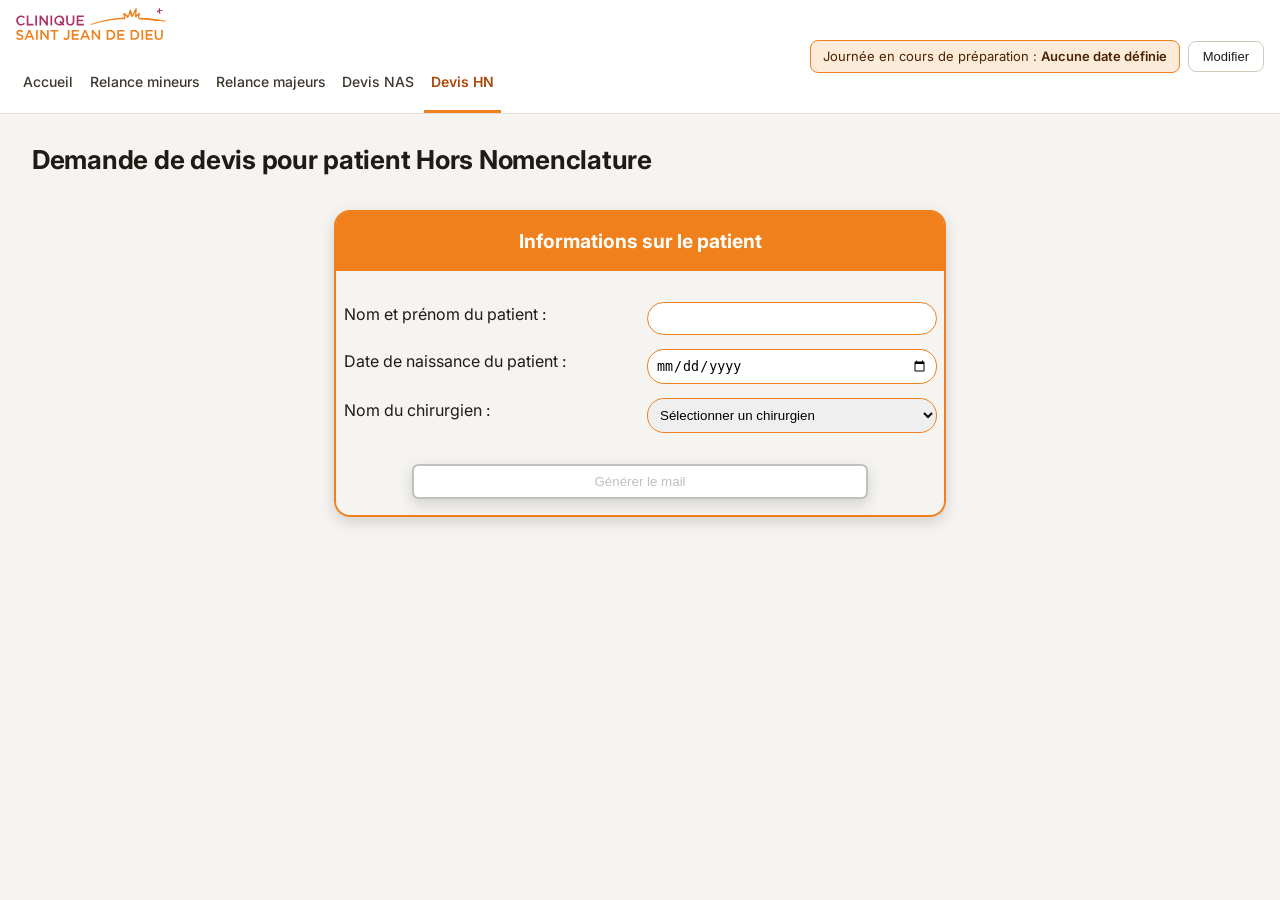
<file: devis-hn.html>
<!DOCTYPE html>
<html lang="fr">

<head>
    <meta charset="UTF-8">
    <meta name="viewport" content="width=device-width, initial-scale=1.0">
    <link href="./css/reset.css" rel="stylesheet" />
    <link href="./css/main.css" rel="stylesheet" />
    <link href="./css/header.css" rel="stylesheet" />
    <link href="./css/hn-main.css" rel="stylesheet" />
    <link href="./css/modal.css" rel="stylesheet" />

    <title>Admissions - SJDD</title>
</head>

<body>
    <header>
        <div>
            <img src="./images/logo.svg" alt="Logo de la clinique Saint-Jean de Dieu">
            <nav>
                <a href="index.html">Accueil</a>
                <a href="mineurs.html">Relance mineurs</a>
                <a href="majeurs.html">Relance majeurs</a>
                <a href="devis-nas.html">Devis NAS</a>
                <a href="devis-hn.html" class="active">Devis HN</a>
            </nav>
        </div>
        <div id="date-prepa">
            <p>Journée en cours de préparation : <span id="date-prepa-value"></span></p>
            <button id="open-modal" class="custom-button">Modifier</button>
        </div>
    </header>
    <main>
        <h1>Demande de devis pour patient Hors Nomenclature</h1>
        <form id="devis-hn-form">
            <h2>Informations sur le patient</h2>
            <label for="patient-name-hn">Nom et prénom du patient :</label>
            <input type="text" id="patient-name-hn" name="patient-name-hn" required>

            <label for="patient-dob-hn">Date de naissance du patient :</label>
            <input type="date" id="patient-dob-hn" name="patient-dob-hn" required>

            <label for="surgeon">Nom du chirurgien :</label>
            <select name="surgeon" id="surgeon" required>
                <option value="">Sélectionner un chirurgien</option>
                <option value="racy">Dr. Racy</option>
                <option value="davido">Dr. Davido</option>
                <option value="de-verbizier">Dr. De Verbizier</option>
                <option value="boutin">Dr. Boutin</option>
                <option value="samama">Dr. Samama</option>
                <option value="fitoussi">Dr. Fitoussi</option>
                <option value="barry-de-longchamps">Dr. Barry de Longchamps</option>
                <option value="lemazurier">Dr. Lemazurier</option>
                <option value="guilhard">Dr. Guilhard</option>
                <option value="sarfati">Dr. Sarfati</option>
            </select>

            <button type="submit" class="custom-button" id="generate-email-hn" disabled>Générer le mail</button>
            <a type="submit" class="custom-button" id="send-email-hn">Envoyer l'email</a>
        </form>
    </main>

    <div id="modal">
        <div id="modal-content">
            <h2>Date de la journée en cours de préparation</h2>
            <form>
                <label for="date-prepa">Sélectionner la date de la journée en cours de préparation</label>
                <input type="date" name="date-prepa" id="date-prepa">
                <div>
                    <button type="submit" class="custom-button">Valider</button>
                    <button type="button" id="close-modal" class="custom-button">Fermer</button>
                </div>
            </form>
        </div>
    </div>
    <script src="./js/header-date.js"></script>
    <script src="./js/modal-date.js"></script>
    <script src="./js/devis-hn.js"></script>
</body>

</html>
</file>
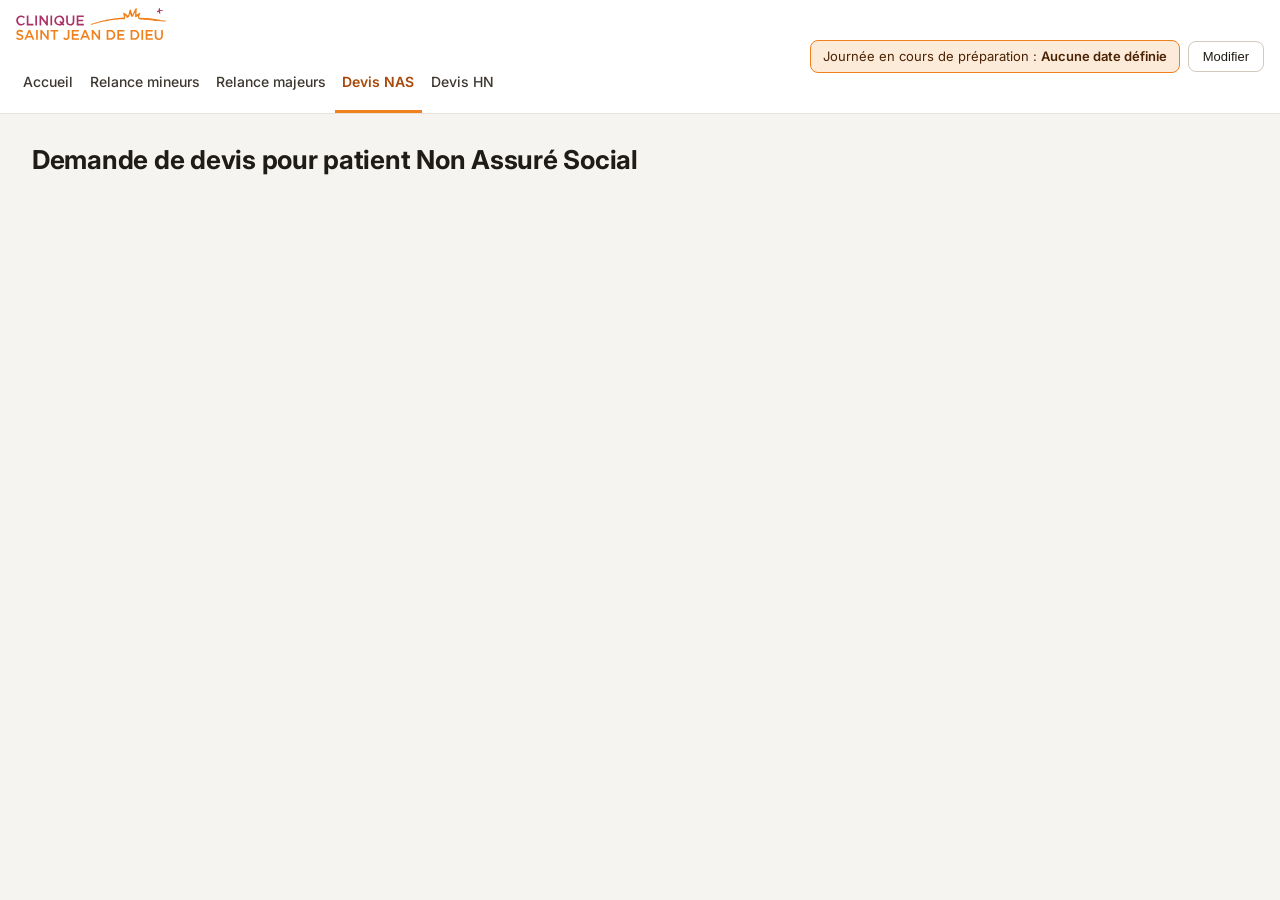
<file: devis-nas.html>
<!DOCTYPE html>
<html lang="fr">

<head>
    <meta charset="UTF-8">
    <meta name="viewport" content="width=device-width, initial-scale=1.0">
    <link href="./css/reset.css" rel="stylesheet" />
    <link href="./css/main.css" rel="stylesheet" />
    <link href="./css/header.css" rel="stylesheet" />
    <link href="./css/nas-main.css" rel="stylesheet" />
    <link href="./css/modal.css" rel="stylesheet" />

    <title>Admissions - SJDD</title>
</head>

<body>
    <header>
        <div>
            <img src="./images/logo.svg" alt="Logo de la clinique Saint-Jean de Dieu">
            <nav>
                <a href="index.html">Accueil</a>
                <a href="mineurs.html">Relance mineurs</a>
                <a href="majeurs.html">Relance majeurs</a>
                <a href="devis-nas.html" class="active">Devis NAS</a>
                <a href="devis-hn.html">Devis HN</a>
            </nav>
        </div>
        <div id="date-prepa">
            <p>Journée en cours de préparation : <span id="date-prepa-value"></span></p>
            <button id="open-modal" class="custom-button">Modifier</button>
        </div>
    </header>
    <main>
        <h1>Demande de devis pour patient Non Assuré Social</h1>

        <form id="devis-nas">
            <h2>Informations sur le patient</h2>
            <label for="patient-name-nas">Nom et prénom du patient :</label>
            <input type="text" id="patient-name-nas" name="patient-name-nas" required>

            <label for="patient-dob-nas">Date de naissance du patient :</label>
            <input type="date" id="patient-dob-nas" name="patient-dob-nas" required>

            <label for="intervention-description-nas">Description de l'intervention :</label>
            <textarea id="intervention-description-nas" name="intervention-description-nas" rows="4" required></textarea>

            <button type="submit" class="custom-button" id="generate-email-nas" disabled>Générer le mail</button>
            <a type="submit" class="custom-button" id="send-email-nas">Envoyer l'email</a>
        </form>
    </main>

    <div id="modal">
        <div id="modal-content">
            <h2>Date de la journée en cours de préparation</h2>
            <form>
                <label for="date-prepa">Sélectionner la date de la journée en cours de préparation</label>
                <input type="date" name="date-prepa" id="date-prepa">
                <div>
                    <button type="submit" class="custom-button">Valider</button>
                    <button type="button" id="close-modal" class="custom-button">Fermer</button>
                </div>
            </form>
        </div>
    </div>
    <script src="./js/header-date.js"></script>
    <script src="./js/modal-date.js"></script>
    <script src="./js/devis-nas.js"></script>
</body>

</html>
</file>
<file: css/main.css>
:root {
    --bg: #f6f4f1;
    --ink: #1f1b16;
    --muted: #5c554d;
    --line: #e7e1d9;
    --accent: #f0801c;
    --accent-text: #a8480a;
    --tint: #fdebd9;
    --field-border: #bfb6a9;
}

[hidden] {
    display: none !important;
}

body {
    background-color: var(--bg);
    color: var(--ink);
    line-height: 1.4;
}

/* Boutons historiques (modale de date, bouton Modifier) */
.custom-button {
    width: 75%;
    margin: 1rem auto;
    border: 2px solid #f0801c;
    border-radius: 0.4rem;
    color: #f0801c;
    background-color: white;
    transition: all 0.5s;
    padding-top: 0.5rem;
    padding-bottom: 0.5rem;
    box-shadow: 0 5px 15px rgba(0, 0, 0, 0.15);
}

.custom-button:hover {
    color: white;
    background-color: #f0801c;
    cursor: pointer;
    transform: translateY(-2px);
}

/* Structure des pages */
main {
    box-sizing: border-box;
    width: 100%;
    max-width: 80rem;
    margin: 0 auto;
    padding: 1.75rem 2rem 3rem;
}

@media (max-width: 700px) {
    main {
        padding: 1.25rem 1rem 2rem;
    }
}

main > section {
    display: flex;
    flex-direction: column;
    gap: 1.25rem;
}

#procedures, #mineurs, #majeurs, #devis-nas, #devis-hn {
    display: none;
}

.page-head {
    display: flex;
    flex-wrap: wrap;
    align-items: flex-end;
    justify-content: space-between;
    gap: 1rem;
}

main h1 {
    width: auto;
    margin: 0;
    padding: 0;
    text-align: left;
    font-size: 1.625rem;
    font-weight: 700;
    letter-spacing: -0.01em;
}

.page-sub {
    margin: 0.25rem 0 0;
    font-size: 0.875rem;
    color: var(--muted);
}

.cols {
    display: flex;
    flex-wrap: wrap;
    align-items: flex-start;
    gap: 1.25rem;
}

.col-4 { flex: 4 1 340px; min-width: 0; }
.col-5 { flex: 5 1 440px; min-width: 0; }
.col-6 { flex: 6 1 520px; min-width: 0; }
.col-7 { flex: 7 1 560px; min-width: 0; }
.col-8 { flex: 8 1 520px; min-width: 0; }

.stack {
    display: flex;
    flex-direction: column;
    gap: 1.25rem;
}

/* Cartes */
.card {
    box-sizing: border-box;
    background-color: #fff;
    border: 1px solid var(--line);
    border-radius: 14px;
    padding: 1.25rem;
}

.card-head {
    display: flex;
    align-items: baseline;
    justify-content: space-between;
    gap: 0.75rem;
    margin-bottom: 0.875rem;
}

.card h2 {
    font-size: 1rem;
    font-weight: 600;
}

.card-head span {
    font-size: 0.8125rem;
    color: var(--muted);
}

/* Recherche */
.search {
    display: flex;
    align-items: center;
    gap: 0.625rem;
    box-sizing: border-box;
    flex: 1 1 360px;
    max-width: 32.5rem;
    height: 3rem;
    padding: 0 0.875rem;
    background-color: #fff;
    border: 1px solid #d2c9bc;
    border-radius: 12px;
    color: var(--muted);
}

.search:focus-within {
    border-color: var(--accent);
    outline: 2px solid var(--accent);
    outline-offset: 1px;
}

.search svg {
    flex: none;
    width: 1.125rem;
    height: 1.125rem;
}

.search input {
    flex: 1;
    min-width: 0;
    border: 0;
    outline: 0;
    background: transparent;
    font: inherit;
    font-size: 0.9375rem;
    color: var(--ink);
}

.empty-state {
    margin: 0;
    padding: 1.5rem;
    text-align: center;
    color: var(--muted);
}

/* Boutons */
.btn {
    display: inline-flex;
    align-items: center;
    gap: 0.5rem;
    box-sizing: border-box;
    height: 2.875rem;
    padding: 0 1.25rem;
    border: 1px solid transparent;
    border-radius: 10px;
    font: inherit;
    font-size: 0.9375rem;
    font-weight: 600;
    text-decoration: none;
    cursor: pointer;
    transition: background-color 0.15s ease;
}

.btn svg {
    width: 1.125rem;
    height: 1.125rem;
}

.btn:focus-visible {
    outline: 2px solid var(--ink);
    outline-offset: 2px;
}

.btn-primary {
    background-color: var(--accent);
    color: var(--ink);
}

.btn-primary:hover {
    background-color: #e0720f;
}

.btn-secondary {
    background-color: #fff;
    border-color: var(--field-border);
    color: var(--ink);
    font-weight: 500;
}

.btn-secondary:hover {
    background-color: #f6f4f1;
}

.btn[aria-disabled="true"] {
    background-color: #e9e4dc;
    border-color: transparent;
    color: #6f665c;
    cursor: not-allowed;
}

/* Header et colonnes d'aide qui restent visibles au défilement (grands écrans) */
:root {
    --header-h: 3.75rem; /* remplacé par la hauteur mesurée du header (font-size.js) */
    --sticky-top: calc(var(--header-h) + 1rem);
}

@media (min-width: 1000px) {
    header {
        position: sticky;
        top: 0;
        z-index: 10;
    }

    .cols > aside.card,
    .cols > #procedures-list-card {
        position: sticky;
        top: var(--sticky-top);
        max-height: calc(100vh - var(--sticky-top) - 1rem);
        overflow-y: auto;
    }
}

/* Page des procédures : plus large, liste plus étroite */
body[data-page="procedures"] main {
    max-width: 93.75rem;
}

@media (min-width: 1000px) {
    #procedures .proc-col {
        flex: 0 0 19rem;
    }

    #procedures .proc-col-main {
        flex: 1 1 30rem;
    }
}

#pmss {
    scroll-margin-top: var(--sticky-top);
}
</file>
<file: css/header.css>
header {
    box-sizing: border-box;
    display: flex;
    flex-wrap: wrap;
    align-items: center;
    gap: 0 0.75rem;
    width: 100%;
    padding: 0 1rem;
    background-color: #fff;
    border-bottom: 1px solid var(--line);
}

header img {
    width: 9.375rem;
    height: auto;
    margin: 0.5rem 0;
}

header nav {
    display: flex;
    flex: 1 1 0;
    min-width: 0;
    overflow-x: auto;
    justify-content: center;
    gap: 0.125rem;
    box-sizing: border-box;
}

header nav a {
    display: flex;
    align-items: center;
    height: 3.5rem;
    padding: 0 0.6rem;
    border-bottom: 3px solid transparent;
    text-decoration: none;
    color: #3d372f;
    font-size: 0.875rem;
    font-weight: 500;
    white-space: nowrap;
    transition: color 0.2s ease, border-color 0.2s ease;
}

header nav a:hover {
    color: var(--accent-text);
}

header nav a.active {
    color: var(--accent-text);
    border-bottom-color: var(--accent);
    font-weight: 600;
}

header nav a:focus-visible {
    outline: 2px solid var(--ink);
    outline-offset: -4px;
}

#date-prepa {
    display: flex;
    align-items: center;
    gap: 0.5rem;
    margin: 0.5rem 0 0.5rem auto;
}

#date-prepa p {
    width: fit-content;
    margin: 0;
    padding: 0.4rem 0.75rem;
    white-space: nowrap;
    font-size: 0.8125rem;
    background-color: var(--tint);
    border: 1px solid var(--accent);
    border-radius: 0.5rem;
    color: #4a2305;
}

#date-prepa p span {
    font-weight: 600;
}

#date-prepa button {
    width: auto;
    margin: 0;
    padding: 0.45rem 0.875rem;
    font-size: 0.8125rem;
    font-weight: 500;
    color: var(--ink);
    background-color: #fff;
    border: 1px solid #d2c9bc;
    border-radius: 0.5rem;
    box-shadow: none;
}

#date-prepa button:hover {
    color: var(--ink);
    background-color: #f6f4f1;
    transform: none;
}

@media (max-width: 900px) {
    header {
        padding: 0 1rem;
    }

    header nav {
        order: 3;
        flex: 1 1 100%;
        justify-content: flex-start;
        overflow-x: auto;
    }
}

/* Page d'accueil du poste */
.pin-home {
    align-self: center;
    display: grid;
    place-items: center;
    width: 2rem;
    height: 2rem;
    margin-left: 0.5rem;
    padding: 0;
    background: none;
    border: 1px solid transparent;
    border-radius: 8px;
    color: #8a8176;
    cursor: pointer;
    transition: color 0.2s ease, background-color 0.2s ease;
}

.pin-home svg {
    width: 1.125rem;
    height: 1.125rem;
}

.pin-home:hover {
    background-color: var(--tint);
    color: var(--accent-text);
}

.pin-home[aria-pressed="true"] {
    background-color: var(--tint);
    border-color: var(--accent);
    color: var(--accent-text);
}

.pin-home[aria-pressed="true"] svg {
    fill: currentColor;
}

.pin-home:focus-visible {
    outline: 2px solid var(--ink);
    outline-offset: 2px;
}

/* Outils du poste : épingle et taille du texte */
.tools {
    display: flex;
    align-items: center;
    gap: 0.375rem;
    margin-left: 0.25rem;
}

.tools .pin-home {
    margin-left: 0;
}

.font-size {
    display: flex;
    align-items: center;
    gap: 0.125rem;
    padding: 0.125rem;
    background-color: #f0ebe3;
    border-radius: 8px;
}

.font-size button {
    min-width: 2rem;
    height: 1.75rem;
    padding: 0 0.5rem;
    background: none;
    border: 0;
    border-radius: 6px;
    font: inherit;
    font-size: 0.8125rem;
    font-weight: 600;
    color: #3d372f;
    cursor: pointer;
    transition: background-color 0.2s ease, color 0.2s ease;
}

.font-size button:hover:not(:disabled) {
    background-color: var(--tint);
    color: var(--accent-text);
}

.font-size button:disabled {
    opacity: 0.35;
    cursor: default;
}

.font-size button:focus-visible {
    outline: 2px solid var(--ink);
    outline-offset: 1px;
}

#font-reset {
    min-width: 3rem;
    font-weight: 500;
    font-variant-numeric: tabular-nums;
}

/* Infobulles aux couleurs de la page */
.has-tip {
    position: relative;
}

.has-tip::after {
    content: attr(data-tip);
    position: absolute;
    top: calc(100% + 0.625rem);
    left: 50%;
    z-index: 30;
    padding: 0.4rem 0.7rem;
    background-color: var(--ink);
    border-radius: 8px;
    font-size: 0.8125rem;
    font-weight: 500;
    line-height: 1.3;
    white-space: nowrap;
    color: #fff;
    opacity: 0;
    pointer-events: none;
    transform: translate(-50%, -4px);
    transition: opacity 0.15s ease, transform 0.15s ease;
}

.has-tip:hover::after,
.has-tip:focus-visible::after {
    opacity: 1;
    transform: translate(-50%, 0);
}

.tools .has-tip:hover::after,
.tools .has-tip:focus-visible::after {
    transition-delay: 0.3s;
}

@media (max-width: 1100px) {
    .has-tip::after {
        left: auto;
        right: 0;
        transform: translate(0, -4px);
    }

    .has-tip:hover::after,
    .has-tip:focus-visible::after {
        transform: translate(0, 0);
    }
}

.has-tip:disabled::after {
    display: none;
}

/* Le bouton « Modifier » est au bord droit : l'infobulle s'aligne sur son bord */
#open-modal.has-tip::after {
    left: auto;
    right: 0;
    transform: translate(0, -4px);
}

#open-modal.has-tip:hover::after,
#open-modal.has-tip:focus-visible::after {
    transform: translate(0, 0);
    transition-delay: 0.3s;
}

/* Écrans moins larges : libellé de la date raccourci pour garder le menu complet */
.lbl-short {
    display: none;
}

@media (min-width: 901px) and (max-width: 1500px) {
    .lbl-full {
        display: none;
    }

    .lbl-short {
        display: inline;
    }
}

@media (min-width: 901px) and (max-width: 1400px) {
    .lbl-short {
        display: none;
    }
}

@media (min-width: 901px) and (max-width: 1300px) {
    header nav a {
        padding: 0 0.45rem;
    }
}
</file>
<file: css/modal.css>
#modal {
    visibility: hidden;
    position: fixed;
    inset: 0;
    backdrop-filter: blur(10px);
    display: flex;
    flex-direction: column;
    justify-content: center;
    align-items: center;
}

#modal-content {
    height: 33%;
    width: 33%;
    border-radius: 1rem;
    border: 2px solid #f0801c;
    background-color: white;
    padding: 1rem;
    display: flex;
    flex-direction: column;
    justify-content: center;
    align-items: center;
    gap: 1rem;
    box-shadow: 0 5px 15px rgba(0, 0, 0, 0.4);
}

#modal-content h2 {
    font-size: 2rem;
    color: #f0801c;
    text-align: center;
    font-weight: bold;
}

 #modal-content form {
    margin-top: 2rem;
    display: flex;
    flex-direction: column;
    justify-content: center;
    align-items: center;
    gap: 1rem;
}

#modal-content form div {
    width: 50%;
    display: flex;
    justify-content: space-between;
    align-items: center;
    gap: 1rem;
}
/* Rappel de la date en préparation */
#confirm-modal {
    visibility: hidden;
    position: fixed;
    inset: 0;
    z-index: 20;
    backdrop-filter: blur(10px);
    display: flex;
    justify-content: center;
    align-items: center;
}

#confirm-content {
    width: min(90%, 32rem);
    box-sizing: border-box;
    padding: 2rem 1.5rem;
    border-radius: 1rem;
    border: 2px solid #f0801c;
    background-color: white;
    box-shadow: 0 5px 15px rgba(0, 0, 0, 0.4);
    display: flex;
    flex-direction: column;
    align-items: center;
    gap: 1rem;
    text-align: center;
}

#confirm-content h2 {
    margin: 0;
    font-size: 1.5rem;
    color: #f0801c;
}

#confirm-content p {
    margin: 0;
}

#confirm-date {
    font-size: 2rem;
    text-transform: none;
}

.confirm-actions .custom-button {
    white-space: nowrap;
    padding: 0.75rem 1.5rem;
    font-size: 1rem;
}

.confirm-actions {
    display: flex;
    gap: 1rem;
    margin-top: 0.5rem;
}
</file>
<file: css/infos.css>
/* Page Informations utiles */
.tiles {
    display: grid;
    grid-template-columns: repeat(2, minmax(0, 1fr));
    gap: 0.5rem;
}

.groups {
    display: flex;
    flex-direction: column;
    gap: 1.125rem;
}

.group-label {
    margin: 0 0 0.5rem;
    font-size: 0.75rem;
    font-weight: 600;
    letter-spacing: 0.06em;
    text-transform: uppercase;
    color: var(--muted);
}

.tile {
    display: flex;
    align-items: center;
    justify-content: space-between;
    gap: 0.5rem;
    padding: 0.625rem 0.75rem;
    background-color: #fcfbf9;
    border: 1px solid #eee8df;
    border-radius: 10px;
    font-size: 0.875rem;
}

.tile strong {
    font-size: 0.9375rem;
    font-weight: 600;
    font-variant-numeric: tabular-nums;
}

.floor {
    display: flex;
    gap: 0.875rem;
    padding: 0.625rem 0;
    border-top: 1px solid #f0ebe3;
}

.floor .group-label {
    flex: 0 0 2.5rem;
    margin: 0;
    font-size: 0.8125rem;
    letter-spacing: 0;
    text-transform: none;
    color: var(--ink);
}

.chips {
    display: flex;
    flex-wrap: wrap;
    gap: 0.375rem;
}

.chip {
    display: inline-block;
    padding: 0.25rem 0.625rem;
    background-color: #f3efe9;
    border-radius: 8px;
    font-size: 0.8125rem;
    font-variant-numeric: tabular-nums;
}

.chip--accent {
    background-color: var(--tint);
}

.kv {
    display: flex;
    align-items: center;
    justify-content: space-between;
    padding: 0.5625rem 0;
    border-top: 1px solid #f0ebe3;
    font-size: 0.875rem;
}

.kv > span:first-child {
    color: var(--muted);
}

.kv-value {
    display: flex;
    align-items: center;
    gap: 0.5rem;
    font-weight: 600;
    font-variant-numeric: tabular-nums;
}

.copy-btn,
#pmss .pmss-copy-button {
    display: inline-flex;
    align-items: center;
    justify-content: center;
    width: 1.75rem;
    height: 1.75rem;
    padding: 0;
    border: 0;
    border-radius: 0.375rem;
    background: transparent;
    color: #6f665c;
    cursor: pointer;
}

.copy-btn:hover,
#pmss .pmss-copy-button:hover {
    background-color: rgb(0 0 0 / 7%);
    color: var(--ink);
}

.copy-btn:focus-visible,
#pmss .pmss-copy-button:focus-visible {
    outline: 2px solid var(--ink);
    outline-offset: 1px;
}

.copy-btn.is-copied,
#pmss .pmss-copy-button.is-copied {
    color: #276738;
}

.copy-btn svg,
#pmss .pmss-copy-button svg {
    width: 1rem;
    height: 1rem;
}

/* PMSS */
.pmss-layout {
    display: flex;
    flex-wrap: wrap;
    align-items: flex-start;
    gap: 1.25rem;
}

#pmss-calcul {
    flex: 1 1 320px;
    min-width: 0;
}

#pmss-calcul-inputs {
    display: flex;
    flex-direction: column;
    gap: 0.375rem;
}

#pmss-calcul-inputs label {
    font-size: 0.8125rem;
    font-weight: 500;
}

#pmss-pourcentage {
    box-sizing: border-box;
    width: 100%;
    height: 2.75rem;
    padding: 0 0.875rem;
    border: 2px solid var(--accent);
    border-radius: 10px;
    font: inherit;
    font-size: 1rem;
    font-weight: 600;
}

#pmss-pourcentage:focus-visible {
    outline: 2px solid var(--ink);
    outline-offset: 2px;
}

#pmss-calcul dl {
    display: flex;
    flex-wrap: wrap;
    gap: 0.625rem;
    margin-top: 0.875rem;
}

#pmss-calcul dl > div {
    flex: 1 1 150px;
    padding: 0.75rem 0.875rem;
    background-color: #fcfbf9;
    border: 1px solid #eee8df;
    border-radius: 10px;
}

#pmss-calcul dt {
    font-size: 0.75rem;
    color: var(--muted);
}

#pmss-calcul dd {
    display: flex;
    align-items: center;
    margin-top: 0.125rem;
    font-size: 1.375rem;
    font-weight: 700;
    font-variant-numeric: tabular-nums;
}

.table-wrap {
    flex: 1 1 380px;
    min-width: 0;
    overflow-x: auto;
}

.table-wrap table {
    width: 100%;
    border-collapse: collapse;
}

.table-wrap th,
.table-wrap td {
    padding: 0.5625rem 0.75rem;
    text-align: right;
    font-size: 0.875rem;
    font-variant-numeric: tabular-nums;
    border-top: 1px solid #f0ebe3;
}

.table-wrap thead th {
    border-top: 0;
    padding-top: 0.5rem;
    padding-bottom: 0.5rem;
    font-size: 0.75rem;
    font-weight: 600;
    color: var(--muted);
}

.table-wrap th:first-child,
.table-wrap td:first-child {
    text-align: left;
}

.table-wrap tbody th {
    font-weight: 600;
}

.table-wrap tbody th::after {
    content: " %";
}

.table-wrap tbody td:nth-child(2) > span {
    vertical-align: middle;
}

.table-wrap tbody tr:hover {
    background-color: var(--tint);
}

@media (max-width: 700px) {
    .tiles {
        grid-template-columns: minmax(0, 1fr);
    }
}
</file>
<file: css/forms.css>
/* Formulaires de relance et de devis, avec aperçu de l'email */
.form-stack {
    display: flex;
    flex-direction: column;
    gap: 1rem;
}

.form-row {
    display: grid;
    grid-template-columns: repeat(2, minmax(0, 1fr));
    gap: 0.875rem;
    align-items: end;
}

.field {
    display: flex;
    flex-direction: column;
    gap: 0.375rem;
    min-width: 0;
}

.field > label,
.field > .field-label {
    font-size: 0.8125rem;
    font-weight: 500;
}

.field input[type="text"],
.field input[type="email"],
.field input[type="date"],
.field select,
.field textarea {
    box-sizing: border-box;
    width: 100%;
    min-height: 2.75rem;
    padding: 0 0.875rem;
    border: 1px solid var(--field-border);
    border-radius: 10px;
    background-color: #fff;
    font: inherit;
    font-size: 0.9375rem;
    color: var(--ink);
}

.field textarea {
    min-height: 7.5rem;
    padding: 0.75rem 0.875rem;
    resize: vertical;
    line-height: 1.4;
}

.field input:focus-visible,
.field select:focus-visible,
.field textarea:focus-visible {
    border-color: var(--accent);
    outline: 2px solid var(--accent);
    outline-offset: 1px;
}

/* Civilité */
.seg {
    display: inline-flex;
    align-self: flex-start;
    gap: 2px;
    padding: 3px;
    background-color: #f0ebe3;
    border-radius: 11px;
}

.seg label {
    position: relative;
    padding: 0.5625rem 1.125rem;
    border-radius: 8px;
    font-size: 0.875rem;
    font-weight: 500;
    color: #3d372f;
    cursor: pointer;
}

.seg input {
    position: absolute;
    opacity: 0;
    pointer-events: none;
}

.seg label:has(input:checked) {
    background-color: var(--ink);
    color: #fff;
}

.seg label:has(input:focus-visible) {
    outline: 2px solid var(--accent);
    outline-offset: 2px;
}

/* Documents manquants */
.doc-head {
    display: flex;
    align-items: baseline;
    justify-content: space-between;
    gap: 0.75rem;
    margin-bottom: 0.875rem;
}

.doc-head h2 {
    font-size: 1rem;
    font-weight: 600;
}

.doc-head-tools {
    display: flex;
    align-items: center;
    gap: 0.875rem;
    font-size: 0.8125rem;
}

.doc-count {
    font-weight: 600;
}

.check-all {
    display: inline-flex;
    align-items: center;
    gap: 0.375rem;
    color: var(--accent-text);
    font-weight: 500;
    cursor: pointer;
}

.check-all input {
    accent-color: var(--accent);
}

.doc-grid {
    display: grid;
    grid-template-columns: repeat(2, minmax(0, 1fr));
    gap: 0.625rem;
    align-items: start;
}

.doc-tile {
    display: flex;
    align-items: center;
    gap: 0.75rem;
    box-sizing: border-box;
    min-height: 3.25rem;
    padding: 0 0.875rem;
    background-color: #fff;
    border: 1.5px solid #e2dbd1;
    border-radius: 10px;
    font-size: 0.875rem;
    cursor: pointer;
}

.doc-tile:hover {
    background-color: #fef5ea;
    border-color: var(--accent);
}

.doc-tile:hover input[type="checkbox"]:not(:checked) {
    border-color: var(--accent);
    background-image: url("data:image/svg+xml,%3Csvg xmlns='http://www.w3.org/2000/svg' viewBox='0 0 24 24' fill='none' stroke='%23f0801c' stroke-opacity='.55' stroke-width='3.5' stroke-linecap='round' stroke-linejoin='round'%3E%3Cpath d='m5 12 4 4L19 6'/%3E%3C/svg%3E");
    background-size: 14px;
    background-position: center;
    background-repeat: no-repeat;
}

.doc-tile input[type="checkbox"] {
    appearance: none;
    flex: none;
    width: 1.375rem;
    height: 1.375rem;
    margin: 0;
    background-color: #fff;
    border: 1.5px solid #a79d90;
    border-radius: 6px;
    cursor: pointer;
}

.doc-tile input[type="checkbox"]:checked {
    background-color: var(--accent);
    border-color: var(--accent);
    background-image: url("data:image/svg+xml,%3Csvg xmlns='http://www.w3.org/2000/svg' viewBox='0 0 24 24' fill='none' stroke='%231f1b16' stroke-width='3.5' stroke-linecap='round' stroke-linejoin='round'%3E%3Cpath d='m5 12 4 4L19 6'/%3E%3C/svg%3E");
    background-size: 14px;
    background-position: center;
    background-repeat: no-repeat;
}

.doc-tile input[type="checkbox"]:focus-visible {
    outline: 2px solid var(--ink);
    outline-offset: 2px;
}

.doc-tile:has(input[type="checkbox"]:checked) {
    background-color: var(--tint);
    border-color: var(--accent);
    font-weight: 500;
}

/* Aperçu de l'email */
.live-badge {
    display: inline-flex;
    align-items: center;
    gap: 0.375rem;
    padding: 0.25rem 0.625rem;
    background-color: var(--tint);
    border-radius: 999px;
    font-size: 0.75rem;
    font-weight: 500;
    color: #4a2305;
}

.live-badge::before {
    content: "";
    width: 0.375rem;
    height: 0.375rem;
    border-radius: 50%;
    background-color: var(--accent);
}

.card-head .live-badge {
    font-size: 0.75rem;
    color: #4a2305;
}

.mail {
    overflow: hidden;
    border: 1px solid var(--line);
    border-radius: 12px;
}

.mail-head {
    padding: 0.375rem 1rem 0.5rem;
    background-color: #fcfbf9;
}

.mail-head > div {
    display: flex;
    gap: 0.625rem;
    padding: 0.5rem 0;
    font-size: 0.8125rem;
}

.mail-head > div + div {
    border-top: 1px solid #f0ebe3;
}

.mail-head dt {
    flex: 0 0 3.25rem;
    color: var(--muted);
}

.mail-head dd {
    min-width: 0;
    overflow-wrap: anywhere;
}

.mail-head #mineurs-mail-subject,
.mail-head #majeurs-mail-subject,
.mail-head #nas-mail-subject,
.mail-head #hn-mail-subject {
    font-weight: 600;
}

.mail-body {
    padding: 1rem;
    border-top: 1px solid var(--line);
    font-size: 0.875rem;
    line-height: 1.55;
    white-space: pre-wrap;
    overflow-wrap: anywhere;
}

.actions {
    display: flex;
    flex-wrap: wrap;
    gap: 0.625rem;
    margin-bottom: 1rem;
}

.hint {
    margin: -0.25rem 0 1rem;
    font-size: 0.8125rem;
    color: var(--muted);
}

/* Procédures */
.search-row {
    display: flex;
}

.search-row .search {
    flex: 1 1 auto;
    min-width: 0;
    max-width: none;
}

.proc-list {
    display: flex;
    flex-direction: column;
    gap: 0.5rem;
    margin: 0;
    padding: 0;
    list-style: none;
}

#proc-list {
    margin-top: 0.875rem;
}

.proc-group + .proc-group {
    margin-top: 1.5rem;
}

.proc-group .group-label {
    display: flex;
    align-items: center;
    gap: 0.625rem;
    margin: 0 0 0.625rem;
    padding: 0.375rem 0.75rem;
    background-color: var(--ink);
    border-radius: 8px;
    font-size: 0.8125rem;
    font-weight: 700;
    letter-spacing: 0.06em;
    text-transform: uppercase;
    color: #fff;
}

.proc-group .group-label::before {
    content: "";
    flex: none;
    width: 0.5rem;
    height: 0.5rem;
    border-radius: 50%;
    background-color: var(--accent);
}

.proc-group[hidden] {
    display: none;
}

.proc-item {
    display: block;
    box-sizing: border-box;
    width: 100%;
    padding: 0.75rem 0.875rem;
    background-color: #fff;
    border: 1px solid #eee8df;
    border-radius: 10px;
    font: inherit;
    font-size: 0.875rem;
    font-weight: 600;
    text-align: left;
    color: var(--ink);
    cursor: pointer;
}

.proc-item:hover {
    border-color: #cfc5b7;
}

.proc-item[aria-current="true"] {
    background-color: var(--tint);
    border-color: var(--accent);
}

.proc-item:focus-visible {
    outline: 2px solid var(--ink);
    outline-offset: 2px;
}

.proc-pane h2 {
    font-size: 1.375rem;
    font-weight: 700;
}

.soon {
    display: inline-block;
    margin-top: 0.75rem;
    padding: 0.25rem 0.75rem;
    background-color: var(--tint);
    border-radius: 999px;
    font-size: 0.8125rem;
    font-weight: 600;
    color: #4a2305;
}

.proc-pane p {
    margin: 0.75rem 0 0;
    font-size: 0.9375rem;
    color: var(--muted);
}

@media (max-width: 700px) {
    .form-row,
    .doc-grid {
        grid-template-columns: minmax(0, 1fr);
    }
}

/* Documents regroupés par catégorie */
.doc-group + .doc-group {
    margin-top: 1.375rem;
}

/* Documents avec précision de signature (mineurs) */
.doc-tile--sig {
    flex-direction: column;
    align-items: stretch;
    gap: 0.625rem;
    padding: 0.75rem 0.875rem;
    cursor: default;
}

.doc-tile-row {
    display: flex;
    align-items: center;
    gap: 0.75rem;
    min-height: 1.75rem;
    cursor: pointer;
}

.doc-tile-row input {
    appearance: none;
    flex: none;
    width: 1.375rem;
    height: 1.375rem;
    margin: 0;
    background-color: #fff;
    border: 1.5px solid #a79d90;
    border-radius: 6px;
    cursor: pointer;
}

.doc-tile-row input:checked {
    background-color: var(--accent);
    border-color: var(--accent);
    background-image: url("data:image/svg+xml,%3Csvg xmlns='http://www.w3.org/2000/svg' viewBox='0 0 24 24' fill='none' stroke='%231f1b16' stroke-width='3.5' stroke-linecap='round' stroke-linejoin='round'%3E%3Cpath d='m5 12 4 4L19 6'/%3E%3C/svg%3E");
    background-size: 14px;
    background-position: center;
    background-repeat: no-repeat;
}

.doc-tile-row input:focus-visible {
    outline: 2px solid var(--ink);
    outline-offset: 2px;
}

.sig {
    display: none;
    align-items: center;
    flex-wrap: wrap;
    gap: 0.625rem;
    padding-left: 2.125rem;
}

.doc-tile--sig:has(input[type="checkbox"]:checked) .sig {
    display: flex;
}

.sig-label {
    font-size: 0.75rem;
    color: var(--muted);
    font-weight: 400;
}

.seg--sm {
    background-color: rgb(255 255 255 / 70%);
    border-radius: 9px;
}

.seg--sm label {
    padding: 0.375rem 0.75rem;
    font-size: 0.8125rem;
    border-radius: 7px;
}

/* Second parent */
.form-row--top {
    align-items: start;
}

.field-row {
    display: flex;
    gap: 0.5rem;
}

.field-row input {
    flex: 1;
    min-width: 0;
}

.icon-btn {
    display: flex;
    flex: 0 0 44px;
    align-items: center;
    justify-content: center;
    width: 2.75rem;
    height: 2.75rem;
    padding: 0;
    background-color: #fff;
    border: 1px solid var(--field-border);
    border-radius: 10px;
    color: var(--ink);
    cursor: pointer;
}

.icon-btn:hover {
    background-color: #f6f4f1;
}

.icon-btn:focus-visible {
    outline: 2px solid var(--ink);
    outline-offset: 2px;
}

.icon-btn svg {
    width: 1.25rem;
    height: 1.25rem;
}

.field--second {
    grid-column: 2;
}

.field-hint {
    font-size: 0.75rem;
    color: var(--muted);
}

@media (max-width: 700px) {
    .field--second {
        grid-column: auto;
    }
}

/* Boutons séparés (civilité) */
.seg--split {
    gap: 0.5rem;
    padding: 0;
    background: none;
}

.seg--split label {
    background-color: #f0ebe3;
    border-radius: 10px;
}

.seg--split label:hover {
    background-color: #e6dfd4;
}

.seg--split label:has(input:checked),
.seg--split label:has(input:checked):hover {
    background-color: var(--ink);
}

/* Contenu d'une procédure */
.proc-sub {
    margin: 0.25rem 0 0;
    font-size: 0.8125rem;
    font-weight: 600;
    letter-spacing: 0.06em;
    text-transform: uppercase;
    color: var(--accent-text);
}

.proc-alert {
    display: flex;
    align-items: flex-start;
    gap: 0.875rem;
    margin: 1.25rem 0 1.5rem;
    padding: 0.875rem 1rem;
    background-color: #fff4d6;
    border: 1.5px solid #e6a800;
    border-radius: 12px;
}

.proc-alert .proc-alert-icon {
    flex: none;
    display: grid;
    place-items: center;
    width: 1.75rem;
    height: 1.75rem;
    border-radius: 50%;
    background-color: #e6a800;
    font-weight: 800;
    color: #3b2a00;
}

.proc-pane .proc-alert p {
    margin: 0.2rem 0 0;
    font-size: 0.9375rem;
    color: #3b2a00;
}

.steps {
    margin: 0;
    padding: 0;
    list-style: none;
    counter-reset: step;
}

.steps > li {
    position: relative;
    margin: 0;
    padding: 0.125rem 0 1.125rem 3rem;
    font-size: 0.9375rem;
    line-height: 1.55;
    counter-increment: step;
}

.steps > li::before {
    content: counter(step);
    position: absolute;
    left: 0;
    top: 0;
    display: grid;
    place-items: center;
    width: 1.875rem;
    height: 1.875rem;
    border-radius: 50%;
    background-color: var(--tint);
    border: 1.5px solid var(--accent);
    font-size: 0.8125rem;
    font-weight: 700;
    color: var(--accent-text);
}

.steps > li:not(:last-child)::after {
    content: "";
    position: absolute;
    left: 0.90625rem;
    top: 2.125rem;
    bottom: 0.25rem;
    width: 0.09375rem;
    background-color: #eadfd0;
}

.steps strong {
    font-weight: 700;
}

.app {
    display: inline-block;
    margin-right: 0.5rem;
    padding: 0.0625rem 0.5rem;
    border-radius: 6px;
    font-size: 0.6875rem;
    font-weight: 700;
    letter-spacing: 0.04em;
    text-transform: uppercase;
    vertical-align: 1px;
}

.app--expert {
    background-color: #88b850;
    color: #1c3308;
}

.app--hm {
    background-color: #0478b6;
    color: #fff;
}

.app--doc {
    background-color: #f0ebe3;
    color: #5a5043;
}

.steps-sub {
    margin: 0.5rem 0 0;
    padding: 0 0 0 1.25rem;
    list-style: disc;
    color: var(--ink);
}

.steps-sub li {
    margin: 0.25rem 0;
    padding: 0;
}

.steps-docs {
    padding: 0;
    list-style: none;
}

.steps-docs li {
    display: flex;
    align-items: center;
    flex-wrap: wrap;
    gap: 0.375rem;
    padding: 0.375rem 0.75rem;
    background-color: #fcfbf9;
    border: 1px solid var(--line);
    border-radius: 8px;
}

.doc-name {
    font-weight: 600;
}

/* Variantes d'une procédure (majeur / mineur) */
.proc-body > .seg {
    margin-top: 0.75rem;
}

.proc-variant[hidden] {
    display: none;
}

.sign-red {
    margin-left: auto;
    padding: 0.0625rem 0.5rem;
    background-color: #fde8e8;
    border-radius: 6px;
    font-size: 0.8125rem;
    font-weight: 700;
    color: #b42318;
}

/* Étape « bis » en rouge */
.steps > li.step--bis {
    counter-increment: none;
}

.steps > li.step--bis::before {
    content: attr(data-bis);
    width: auto;
    min-width: 1.875rem;
    padding: 0 0.5rem;
    box-sizing: border-box;
    border-radius: 15px;
    background-color: #fde8e8;
    border-color: #d92d20;
    color: #b42318;
    white-space: nowrap;
}

.steps > li.step--bis {
    padding-left: 4rem;
}

.steps-warn {
    margin: 0;
    padding: 0.75rem 1rem 0.75rem 2rem;
    list-style: disc;
    background-color: #fef3f2;
    border: 1.5px solid #d92d20;
    border-radius: 10px;
    color: #7a271a;
}

/* Pastilles supplémentaires et bouton de démonstration */
.app--site {
    background-color: var(--tint);
    color: var(--accent-text);
}

.app--outlook {
    background-color: #d3e6f9;
    color: #0a4f94;
}

.btn-demo {
    height: 2.125rem;
    margin: 0 0.125rem;
    padding: 0 0.875rem;
    font-size: 0.875rem;
    vertical-align: middle;
    cursor: default;
    pointer-events: none;
}

.btn-demo svg {
    width: 1rem;
    height: 1rem;
}

.proc-body {
    margin-top: 1.25rem;
}

.proc-body > .seg {
    margin-top: 0;
}

/* Pastille 4axes et liste de champs */
.app--quatre {
    background-color: #85cbed;
    color: #083a56;
}

.steps a {
    color: var(--accent-text);
    text-decoration: underline;
    text-underline-offset: 2px;
    overflow-wrap: anywhere;
}

.steps a:hover {
    color: var(--ink);
}

.steps-fields {
    padding-left: 1.25rem;
    list-style: disc;
}

.steps-fields li {
    margin: 0.375rem 0;
}

/* Termes expliqués par une infobulle */
.term {
    border-bottom: 1.5px dotted var(--accent);
    cursor: help;
}

.term.has-tip::after {
    top: calc(100% + 0.5rem);
    left: 0;
    width: max-content;
    max-width: 20rem;
    white-space: normal;
    font-weight: 500;
    transform: translate(0, -4px);
}

.term.has-tip:hover::after,
.term.has-tip:focus-visible::after {
    transform: translate(0, 0);
}

.term:focus-visible {
    outline: 2px solid var(--ink);
    outline-offset: 2px;
}

.sign-red--inline {
    display: inline-block;
    margin-left: 0.375rem;
    vertical-align: 1px;
}

.app--sesam {
    background-color: #e6dcfa;
    color: #3d1f80;
}

.app--cfe {
    background-color: #f7d4e6;
    color: #7a1450;
}

.copy-chip {
    display: inline-flex;
    align-items: center;
    gap: 0.125rem;
    padding: 0 0.125rem 0 0.625rem;
    background-color: #f6f2ec;
    border: 1px solid var(--line);
    border-radius: 8px;
    vertical-align: middle;
}

/* Numérotation des puces de second niveau : 16-1, 16-2… */
.steps-sub:not(.steps-docs):not(.steps-warn) {
    list-style: none;
    padding-left: 0;
    counter-reset: sub;
}

.steps-sub:not(.steps-docs):not(.steps-warn) > li {
    position: relative;
    margin: 0.5rem 0;
    padding-left: 3rem;
    min-height: 1.5rem;
    counter-increment: sub;
}

.steps-sub:not(.steps-docs):not(.steps-warn) > li::before {
    content: counter(step) "-" counter(sub);
    position: absolute;
    left: 0;
    top: 0;
    display: grid;
    place-items: center;
    min-width: 2.25rem;
    height: 1.5rem;
    padding: 0 0.375rem;
    box-sizing: border-box;
    border-radius: 15px;
    background-color: var(--tint);
    border: 1.5px solid var(--accent);
    font-size: 0.75rem;
    font-weight: 700;
    color: var(--accent-text);
    white-space: nowrap;
}

/* Étape à repérer : numéro rouge avec point d'exclamation */
.steps > li.step--alert::before {
    content: counter(step) " !";
    width: auto;
    min-width: 1.875rem;
    padding: 0 0.5rem;
    box-sizing: border-box;
    border-radius: 15px;
    background-color: #fde8e8;
    border-color: #d92d20;
    color: #b42318;
    white-space: nowrap;
}

.steps > li.step--alert {
    padding-left: 3.5rem;
}

.app--borne {
    background-color: #d9f0ec;
    color: #0f5a50;
}
</file>
<file: css/help.css>
/* Aide : carrousel en superposition */
.help-btn {
    align-self: center;
    display: grid;
    place-items: center;
    width: 2rem;
    height: 2rem;
    padding: 0;
    background: none;
    border: 1.5px solid #8a8176;
    border-radius: 50%;
    font: inherit;
    font-size: 0.9375rem;
    font-weight: 700;
    color: #6f665b;
    cursor: pointer;
    transition: color 0.2s ease, background-color 0.2s ease, border-color 0.2s ease;
}

.help-btn:hover {
    background-color: var(--tint);
    border-color: var(--accent);
    color: var(--accent-text);
}

.help-btn:focus-visible,
.help-close:focus-visible {
    outline: 2px solid var(--ink);
    outline-offset: 2px;
}

#help-modal {
    position: fixed;
    inset: 0;
    z-index: 40;
    display: flex;
    justify-content: center;
    align-items: center;
    padding: 1rem;
    background-color: rgba(31, 27, 22, 0.45);
    backdrop-filter: blur(6px);
}

#help-modal[hidden] {
    display: none;
}

#help-content {
    box-sizing: border-box;
    display: flex;
    flex-direction: column;
    width: min(100%, 46rem);
    height: min(33rem, calc(100vh - 2rem));
    padding: 1.25rem 1.5rem 1.5rem;
    background-color: #fff;
    border-radius: 1rem;
    box-shadow: 0 10px 30px rgba(0, 0, 0, 0.35);
    outline: none;
}

.help-top {
    display: flex;
    justify-content: space-between;
    align-items: center;
}

.help-count {
    font-size: 0.8125rem;
    font-weight: 700;
    letter-spacing: 0.06em;
    text-transform: uppercase;
    color: var(--accent-text);
}

.help-close {
    display: grid;
    place-items: center;
    width: 2rem;
    height: 2rem;
    padding: 0;
    background: none;
    border: 0;
    border-radius: 8px;
    font-size: 1.5rem;
    line-height: 1;
    color: #6f665b;
    cursor: pointer;
}

.help-close:hover {
    background-color: var(--tint);
    color: var(--accent-text);
}

#help-slides {
    flex: 1;
    overflow-y: auto;
    padding: 1rem 0;
}

.help-slide h2 {
    margin: 0 0 1rem;
    font-size: 1.5rem;
    font-weight: 700;
}

.help-slide ul {
    display: flex;
    flex-direction: column;
    gap: 0.75rem;
    margin: 0;
    padding: 0;
    list-style: none;
}

.help-slide li {
    position: relative;
    padding-left: 1.25rem;
    font-size: 1rem;
    line-height: 1.55;
}

.help-slide li::before {
    content: "";
    position: absolute;
    left: 0;
    top: 0.6em;
    width: 0.5rem;
    height: 0.5rem;
    border-radius: 50%;
    background-color: var(--accent);
}

.help-nav {
    display: flex;
    justify-content: space-between;
    align-items: center;
    gap: 1rem;
}

.help-tabs {
    display: flex;
    flex-wrap: wrap;
    gap: 0.375rem;
    margin-top: 0.75rem;
    padding-bottom: 0.875rem;
    border-bottom: 1px solid var(--line);
}

.help-tabs button {
    padding: 0.4rem 0.75rem;
    background: none;
    border: 1px solid transparent;
    border-radius: 8px;
    font: inherit;
    font-size: 0.875rem;
    font-weight: 500;
    color: #3d372f;
    cursor: pointer;
    transition: background-color 0.2s ease, color 0.2s ease;
}

.help-tabs button:hover {
    background-color: #f6f2ec;
}

.help-tabs button[aria-selected="true"] {
    background-color: var(--tint);
    border-color: var(--accent);
    font-weight: 700;
    color: var(--accent-text);
}

.help-tabs button:focus-visible {
    outline: 2px solid var(--ink);
    outline-offset: 2px;
}

.help-hint {
    font-size: 0.8125rem;
    color: var(--muted);
}
</file>
<file: css/hn-main.css>
#devis-hn-form {
    display: grid;
    grid-template-columns: 1fr 1fr;
    width: 50%;
    margin: 2rem auto;
    border: 2px solid #f0801c;
    border-radius: 1rem;
    gap: 1rem;
    box-shadow: 0 5px 15px rgba(0, 0, 0, 0.15);
}

#devis-hn-form h2 {
    grid-column: 1/3;
    padding: 1rem 0;
    text-align: center;
    background-color: #f0801c;
    border-top-left-radius: 0.8rem;
    border-top-right-radius: 0.8rem;
    margin-bottom: 1rem;
    color: white;
    font-size: 1.2rem;
    font-weight: bold;
}

#devis-hn-form label {
    margin-left: 0.5rem;
    
}
#devis-hn-form input, #devis-hn-form select {
    margin-right: 0.5rem;
    border-radius: 1rem;
    padding: 0.5rem;
    border: none;
    outline: 1px solid #f0801c;
}
#devis-hn-form label:hover {
    color: #f0801c;
}

#generate-email-hn, #send-email-hn {
    grid-column: 1/3;
}
#generate-email-hn:disabled {
    border: 2px solid silver;
    color: silver;
}

#generate-email-hn:disabled:hover {
    border: 2px solid silver;
    color: silver;
    cursor: not-allowed;
    background-color: white;
    box-shadow: 0 5px 15px rgba(0, 0, 0, 0.4);
}
#send-email-hn {
    text-align: center;
    display: none;
    text-decoration: none;
}
</file>
<file: css/nas-main.css>
#devis-nas-form {
    display: grid;
    grid-template-columns: 1fr 1fr;
    width: 50%;
    margin: 2rem auto;
    border: 2px solid #f0801c;
    border-radius: 1rem;
    gap: 1rem;
    box-shadow: 0 5px 15px rgba(0, 0, 0, 0.15);
}

#devis-nas-form h2 {
    grid-column: 1/3;
    padding: 1rem 0;
    text-align: center;
    background-color: #f0801c;
    border-top-left-radius: 0.8rem;
    border-top-right-radius: 0.8rem;
    margin-bottom: 1rem;
    color: white;
    font-size: 1.2rem;
    font-weight: bold;
}

#devis-nas-form label {
    margin-left: 0.5rem;
    
}
#devis-nas-form input, #devis-nas-form textarea {
    margin-right: 0.5rem;
    border-radius: 1rem;
    padding: 0.5rem;
    border: none;
    outline: 1px solid #f0801c;
}
#devis-nas-form label:hover {
    color: #f0801c;
}

#generate-email-nas, #send-email-nas {
    grid-column: 1/3;
}
#generate-email-nas:disabled {
    border: 2px solid silver;
    color: silver;
}

#generate-email-nas:disabled:hover {
    border: 2px solid silver;
    color: silver;
    cursor: not-allowed;
    background-color: white;
    box-shadow: 0 5px 15px rgba(0, 0, 0, 0.4);
}
#send-email-nas {
    text-align: center;
    display: none;
    text-decoration: none;
}
</file>
